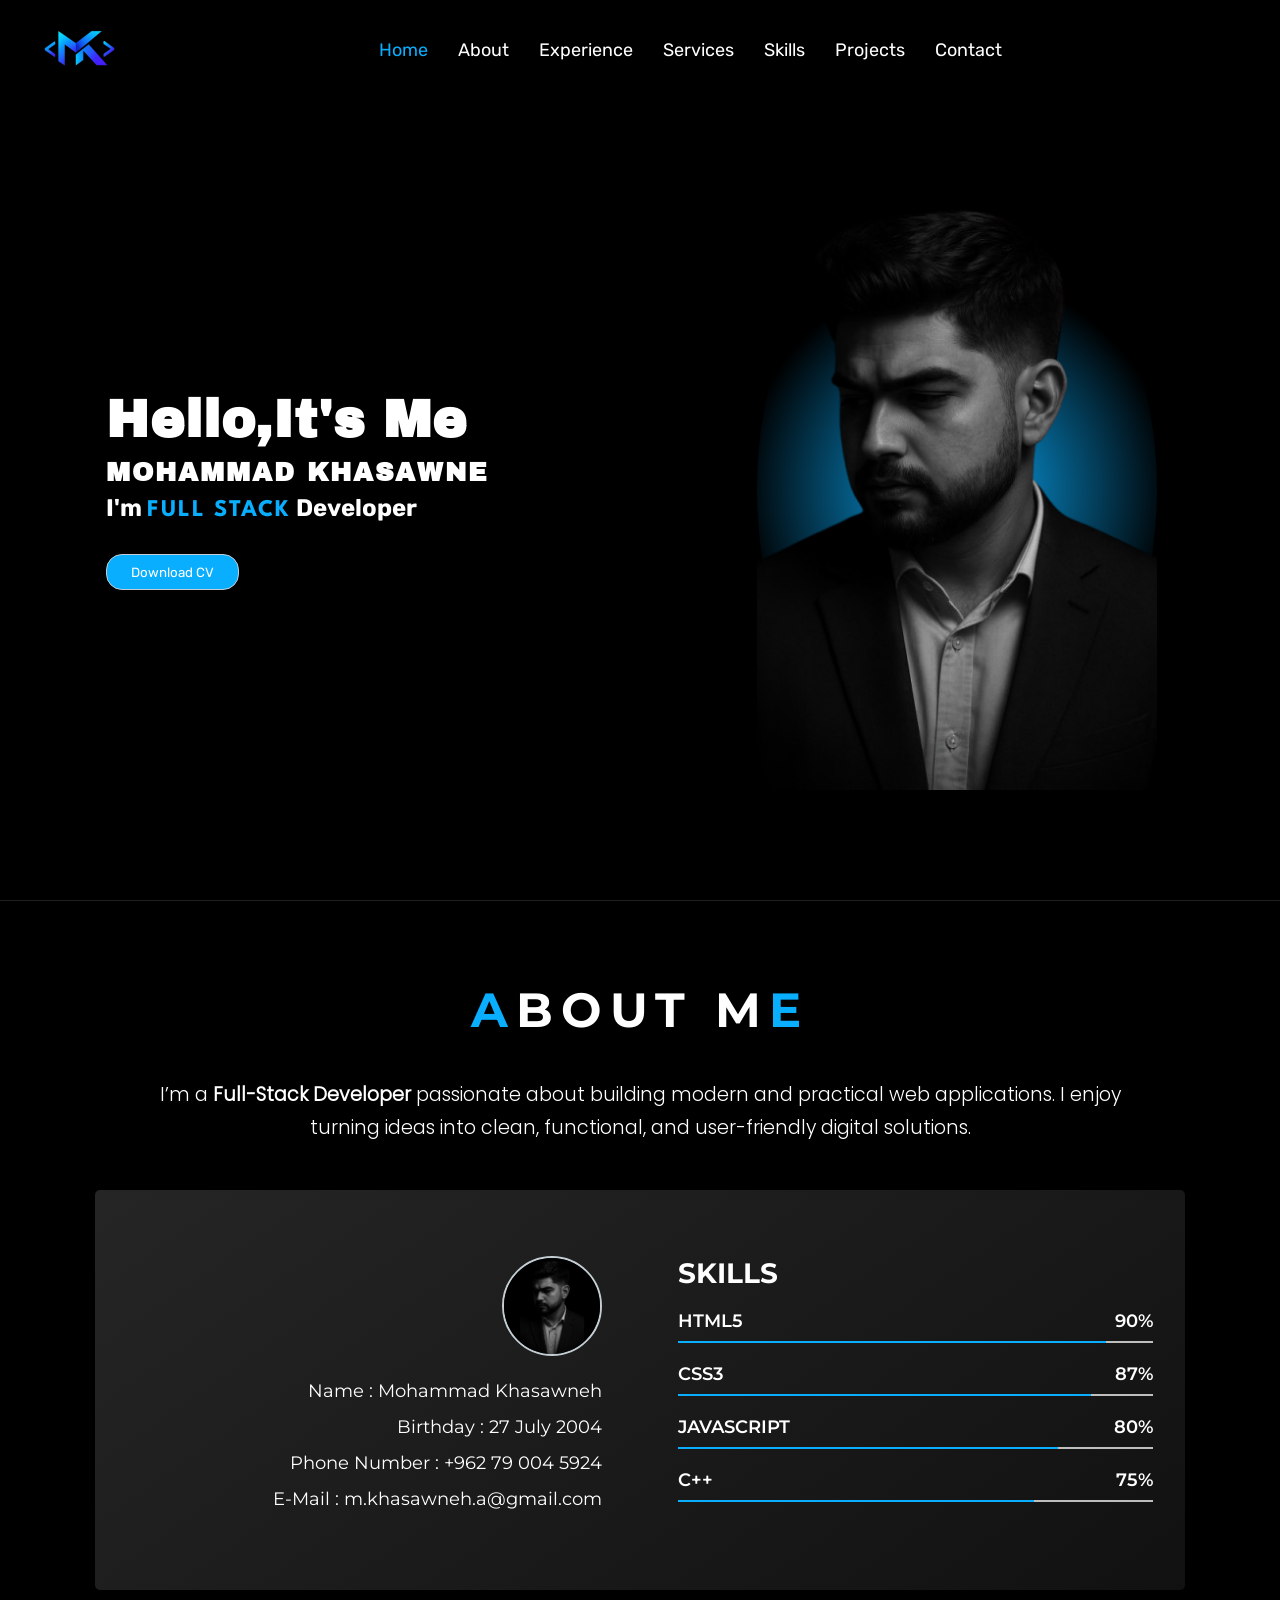
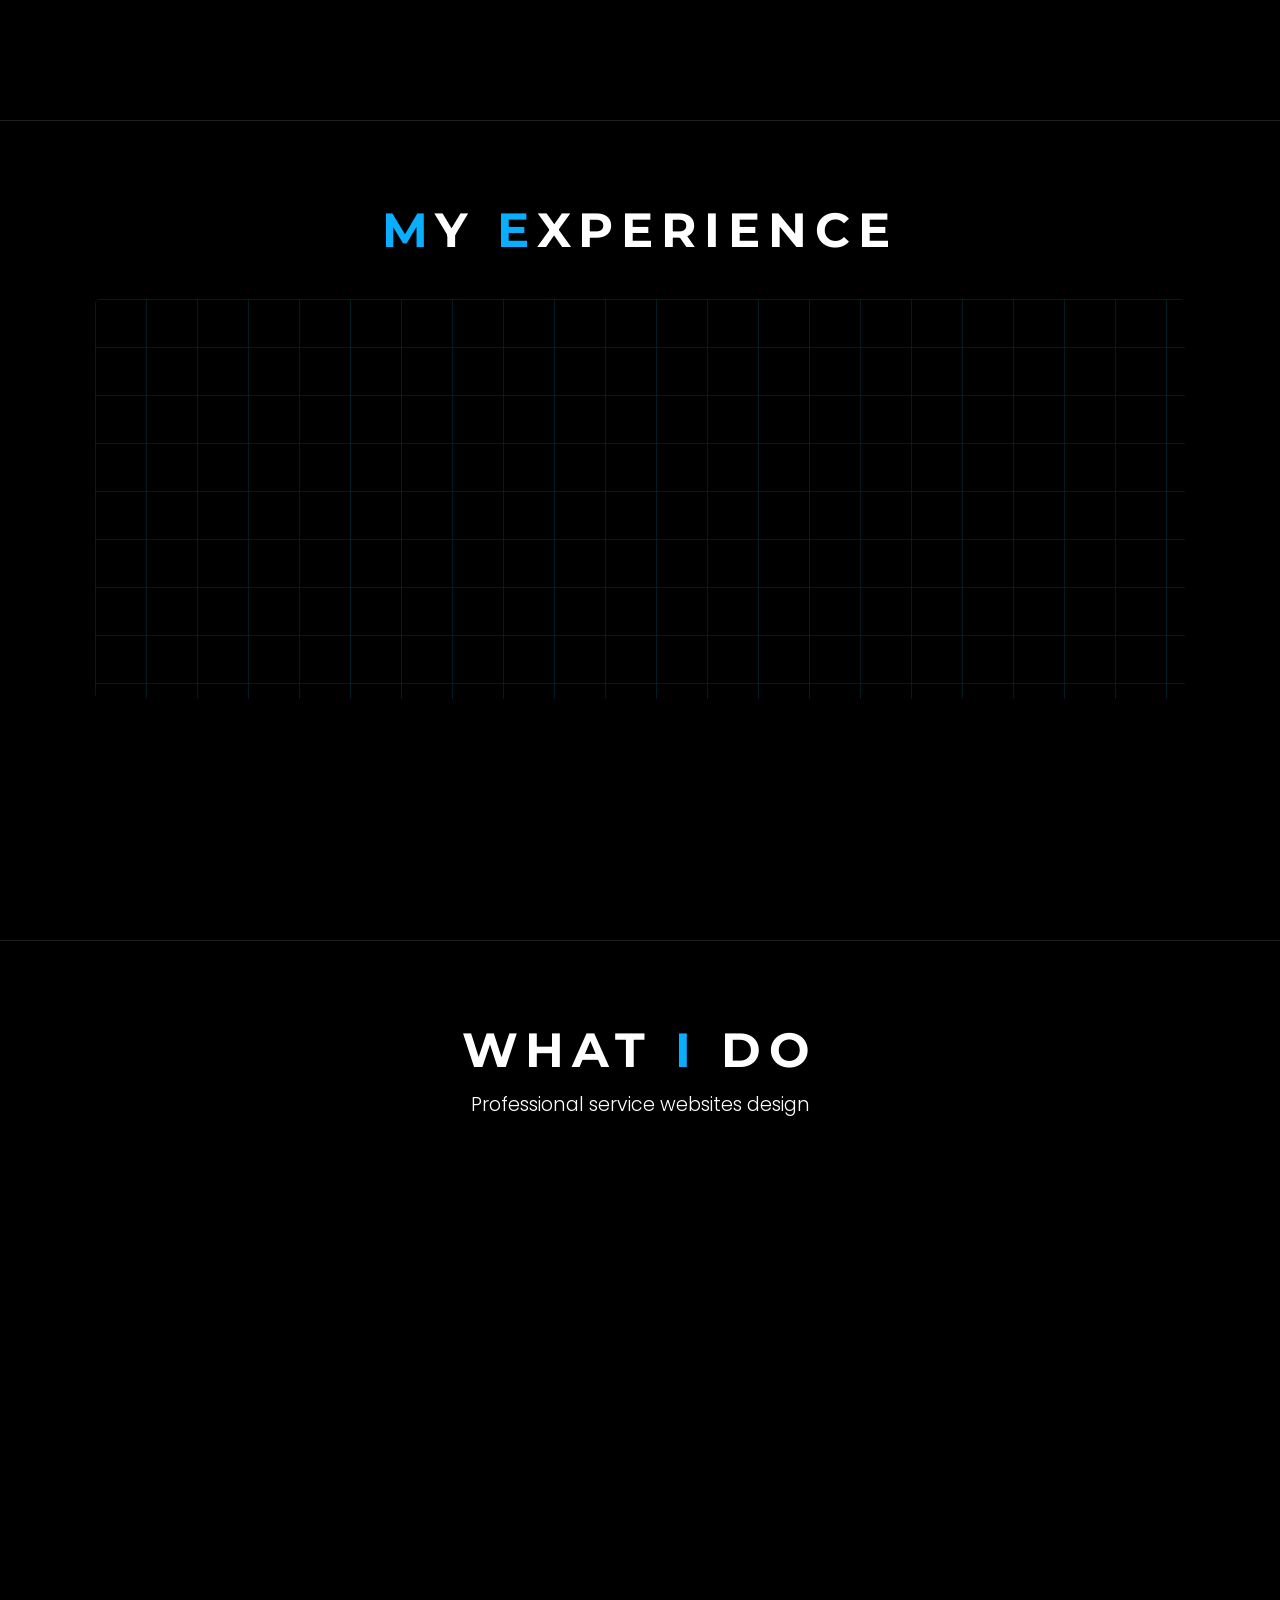
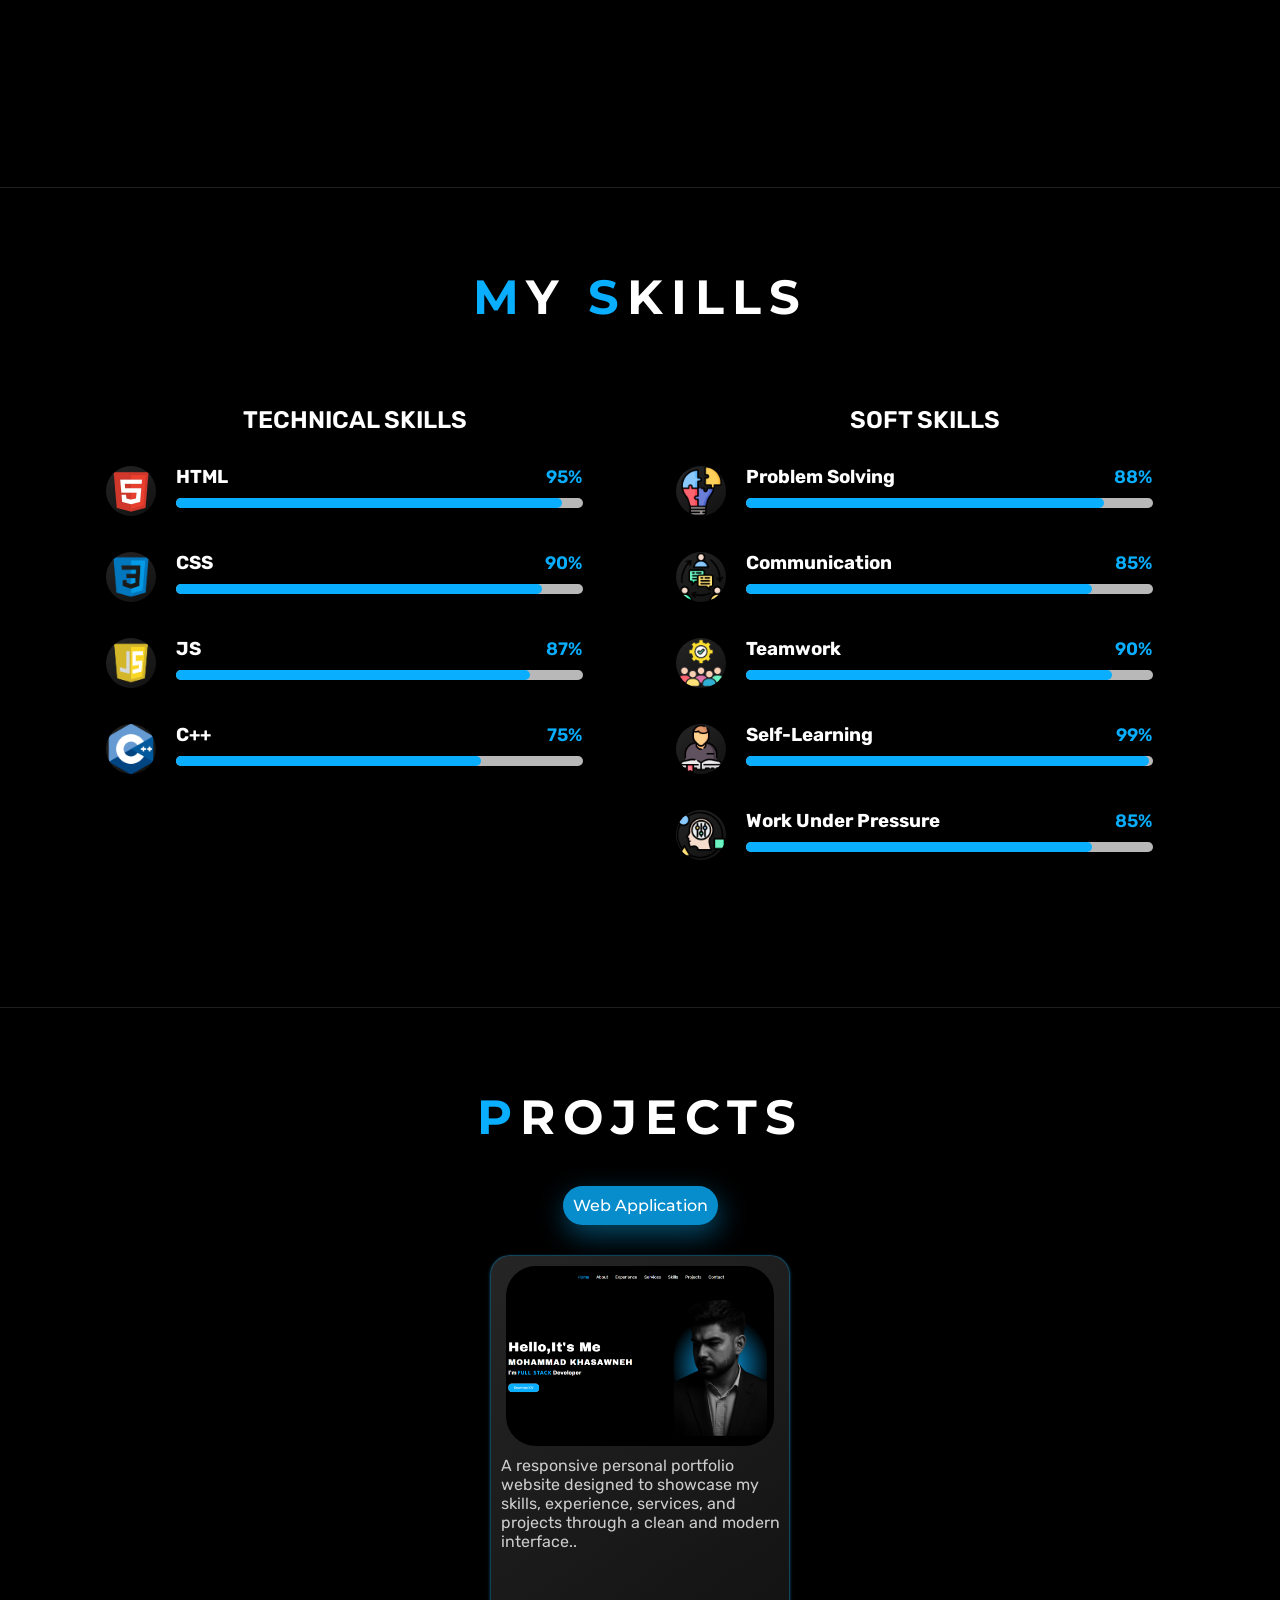
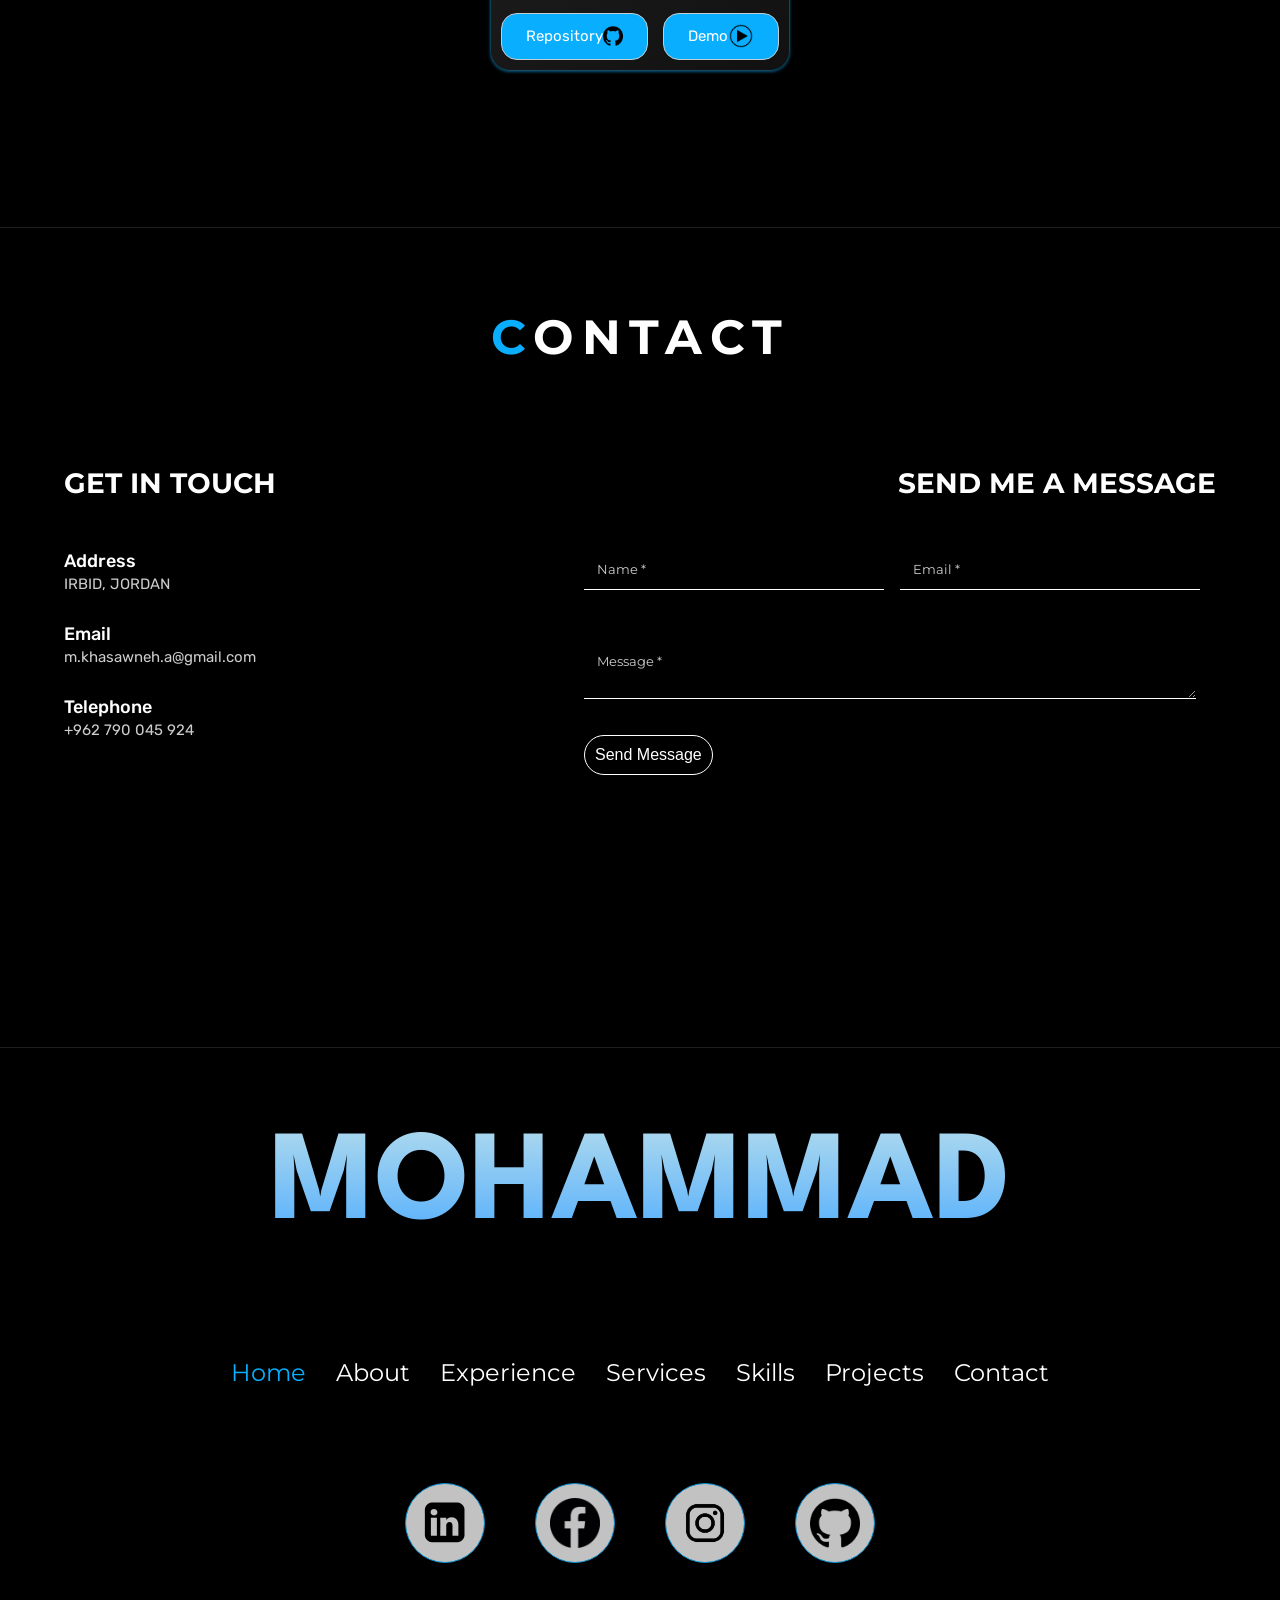
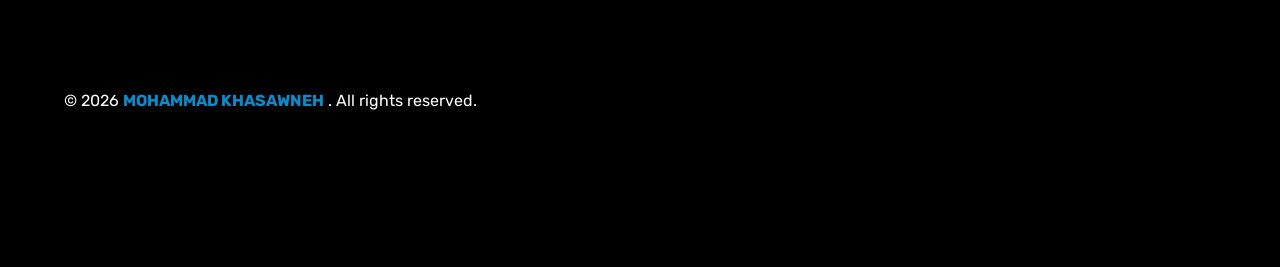
<file: index.html>
<!doctype html>

<html lang="en">
  <head>
    <meta charset="UTF-8" />
    <meta name="viewport" content="width=device-width, initial-scale=1.0" />
    <link rel="stylesheet" href="Style.css" />
    <link rel="shortcut icon" href="images/logo.png" type="image/x-icon" />
    <link
      rel="preload"
      href="images/IMG_2508-removebg-preview.png"
      as="image"
    />
    <!-- Bootstrap CSS -->
    <!--
  <link
    href="https://cdn.jsdelivr.net/npm/bootstrap@5.0.2/dist/css/bootstrap.min.css"
    rel="stylesheet"
    integrity="sha384-EVSTQN3/azprG1Anm3QDgpJLIm9Nao0Yz1ztcQTwFspd3yD65VohhpuuCOmLASjC"
    crossorigin="anonymous"
  />
  -->

    <!-- Bootstrap JavaScript -->
    <!--
  <script
    src="https://cdn.jsdelivr.net/npm/bootstrap@5.0.2/dist/js/bootstrap.bundle.min.js"
    integrity="sha384-MrcW6ZMFYlzcLA8Nl+NtUVF0sA7MsXsP1UyJoMp4YLEuNSfAP+JcXn/tWtIaxVXM"
    crossorigin="anonymous"
  ></script>
  -->

    <title>Protfolio</title>
  </head>

  <body>
    <!-- ==================== HOME SECTION ==================== -->
    <div id="home" class="home activ">
      <!-- ==================== NAVBAR ==================== -->
      <header>
        <a href="#home">
          <img src="images/logo.png" alt="Logo" />
        </a>

        <nav class="hlink">
          <ul>
            <li><a href="#home">Home</a></li>
            <li><a href="#about">About</a></li>
            <li><a href="#experience">Experience</a></li>
            <li><a href="#services">Services</a></li>
            <li><a href="#skills">Skills</a></li>
            <li><a href="#projects">Projects</a></li>
            <li><a href="#contact">Contact</a></li>
          </ul>
        </nav>
      </header>

      <!-- ==================== HERO SECTION ==================== -->
      <div class="hero">
        <div class="hero-header">
          <div class="hero-heading-left">
            <h1>Hello,It's Me</h1>
            <h2 id="typing"></h2>
            <p>I'm <span>Full Stack</span> Developer</p>

            <a href="CV/CV.pdf" download="Resume.pdf">
              <button id="CV">Download CV</button>
            </a>
          </div>
        </div>

        <!-- ==================== HERO IMAGE ==================== -->
        <div class="hero-img">
          <div class="bg">
            <img src="images/IMG_2508-removebg-preview.png" alt="" />
          </div>
        </div>
      </div>
    </div>

    <!-- ==================== ABOUT SECTION ==================== -->
    <div id="about" class="about activ">
      <div class="about-header">
        <h1><span>A</span>bout M<span>E</span></h1>

        <p>
          I’m a <b>Full-Stack Developer</b> passionate about building modern and
          practical web applications. I enjoy turning ideas into clean,
          functional, and user-friendly digital solutions.
        </p>
      </div>

      <!-- ==================== PERSONAL INFORMATION ==================== -->
      <div class="skills">
        <div class="skills-grid">
          <div class="info-right">
            <img src="images/IMG_2701.JPEG" alt="" />
            <p><span>Name : Mohammad Khasawneh</span></p>
            <p><span>Birthday : 27 July 2004</span></p>
            <p><span>Phone Number : +962 79 004 5924</span></p>
            <p><span>E-Mail : m.khasawneh.a@gmail.com</span></p>
          </div>

          <!-- ==================== SKILLS SECTION ==================== -->
          <div class="section-skills">
            <div class="barskills">
              <h3>Skills</h3>

              <p>HTML5 <span>90%</span></p>

              <div class="progress-box">
                <div class="progress">
                  <div class="progress-bar b0"></div>
                </div>
              </div>
            </div>

            <div class="barskills">
              <p>CSS3 <span>87%</span></p>

              <div class="progress-box">
                <div class="progress">
                  <div class="progress-bar b1"></div>
                </div>
              </div>
            </div>

            <div class="barskills">
              <p>JAVASCRIPT <span>80%</span></p>

              <div class="progress-box">
                <div class="progress">
                  <div class="progress-bar b2"></div>
                </div>
              </div>
            </div>

            <div class="barskills">
              <p>C++ <span>75%</span></p>

              <div class="progress-box">
                <div class="progress">
                  <div class="progress-bar b3"></div>
                </div>
              </div>
            </div>
          </div>
        </div>
      </div>
    </div>
    <!-- ==================== EXPERIENCE SECTION ==================== -->
    <div id="experience" class="experience activ">
      <h1><span>M</span>y <span>E</span>xperience</h1>
      <div class="experience-grid">
        <div class="innerExperience">
          <div class="nameOfExperience">
            <p>Full-Stack Development Traine</p>
            <p>Coders — 2026 · Present</p>
          </div>
          <div class="experienceDetalis">
            <p>
              Currently enrolled in a Full-Stack Development training program,
              focusing on building web applications and developing practical
              skills across frontend and backend development.
            </p>
          </div>
        </div>
        <div class="innerExperience">
          <div class="nameOfExperience">
            <p>Web Development Self-Learning</p>
            <p>2025 – 2026</p>
          </div>
          <div class="experienceDetalis">
            <p>
              Developed practical knowledge through structured online courses
              and hands-on practice in: HTML5 CSS3 JavaScript Responsive Web
              Design DOM Manipulation Git & GitHub Building interactive web
              projects.
            </p>
          </div>
        </div>
      </div>
    </div>
    <div id="services" class="services activ">
      <h1>What <span>I</span> Do</h1>
      <p>Professional service websites design</p>
      <div class="services-grid">
        <div class="card">
          <i class="services-item">
            <img src="images/code-slash.svg" alt="" />
          </i>
          <h3>Web Design</h3>
          <p>
            Creating clean and user-friendly web interfaces with a focus on
            visual structure and usability.
          </p>
        </div>
        <div class="card">
          <i class="services-item">
            <img src="images/block.svg" alt="" />
          </i>
          <h3>Development</h3>
          <p>
            Building interactive and functional web applications using modern
            web technologies.
          </p>
        </div>
        <div class="card">
          <i class="services-item">
            <img src="images/camera.svg" alt="" />
          </i>
          <h3>UI Development</h3>
          <p>
            Building structured and interactive web interfaces with a focus on
            clean layouts, usability, and a smooth user experience.
          </p>
        </div>
        <div class="card">
          <i class="services-item">
            <img src="images/phone-fill.svg" alt="" />
          </i>
          <h3>Responsive Design</h3>
          <p>
            Designing websites that adapt smoothly to different screen sizes and
            devices.
          </p>
        </div>
        <div class="card">
          <i class="services-item">
            <img src="images/hand-thumbs-up-fill (1).svg" alt="" />
          </i>
          <h3>SEO Friendly</h3>
          <p>
            Building well-structured websites with clean HTML and semantic
            elements to support search engine visibility.
          </p>
        </div>
        <div class="card">
          <i class="services-item">
            <img src="images/support.svg" alt="" />
          </i>
          <h3>Support</h3>
          <p>
            Providing ongoing improvements, updates, and fixes to keep websites
            functional and up to date.
          </p>
        </div>
      </div>
    </div>

    <!-- ==================== SKILLS SECTION ==================== -->

    <div id="skills" class="skill activ">
      <h1><span>M</span>y <span>S</span>kills</h1>
      <div class="skills-grids">
        <!-- technical-skills -->

        <div class="technical-skills cards box">
          <h2 class="section-skills">Technical Skills</h2>
          <div class="box-skills box">
            <div class="logo-skills">
              <img src="images/html.png" alt="" />
            </div>
            <div class="detalis-logo">
              <h3>HTML <span>95%</span></h3>
              <div class="progress-box-card">
                <div class="progress-card">
                  <div class="progress-bar-card c1"></div>
                </div>
              </div>
            </div>
          </div>
          <div class="box-skills box">
            <div class="logo-skills">
              <img src="images/CSS.png" alt="" />
            </div>
            <div class="detalis-logo">
              <h3>CSS <span>90%</span></h3>
              <div class="progress-box-card">
                <div class="progress-card">
                  <div class="progress-bar-card c2"></div>
                </div>
              </div>
            </div>
          </div>
          <div class="box-skills box">
            <div class="logo-skills">
              <img src="images/JS.png" alt="" />
            </div>
            <div class="detalis-logo">
              <h3>JS <span>87%</span></h3>
              <div class="progress-box-card">
                <div class="progress-card">
                  <div class="progress-bar-card c3"></div>
                </div>
              </div>
            </div>
          </div>
          <div class="box-skills box">
            <div class="logo-skills">
              <img src="images/C++.png" alt="" />
            </div>
            <div class="detalis-logo">
              <h3>C++ <span>75%</span></h3>
              <div class="progress-box-card">
                <div class="progress-card">
                  <div class="progress-bar-card c4"></div>
                </div>
              </div>
            </div>
          </div>
        </div>

        <!-- Soft Skills -->

        <div class="soft-skills cards box">
          <h2 class="section-skills">Soft Skills</h2>
          <div class="box-skills box">
            <div class="logo-skills">
              <img src="images/ProblemSolving.png" alt="" />
            </div>
            <div class="detalis-logo">
              <h3>Problem Solving <span>88%</span></h3>
              <div class="progress-box-card">
                <div class="progress-card">
                  <div class="progress-bar-card c5"></div>
                </div>
              </div>
            </div>
          </div>
          <div class="box-skills box">
            <div class="logo-skills">
              <img src="images/Communication.png" alt="" />
            </div>
            <div class="detalis-logo">
              <h3>Communication <span>85%</span></h3>
              <div class="progress-box-card">
                <div class="progress-card">
                  <div class="progress-bar-card c6"></div>
                </div>
              </div>
            </div>
          </div>
          <div class="box-skills box">
            <div class="logo-skills">
              <img src="images/teamwork.png" alt="" />
            </div>
            <div class="detalis-logo">
              <h3>Teamwork <span>90%</span></h3>
              <div class="progress-box-card">
                <div class="progress-card">
                  <div class="progress-bar-card c7"></div>
                </div>
              </div>
            </div>
          </div>
          <div class="box-skills box">
            <div class="logo-skills">
              <img src="images/selflearning.png" alt="" />
            </div>
            <div class="detalis-logo">
              <h3>Self-Learning <span>99%</span></h3>
              <div class="progress-box-card">
                <div class="progress-card">
                  <div class="progress-bar-card c8"></div>
                </div>
              </div>
            </div>
          </div>
          <div class="box-skills box">
            <div class="logo-skills">
              <img src="images/Adaptability.png" alt="" />
            </div>
            <div class="detalis-logo">
              <h3>Work Under Pressure<span>85%</span></h3>
              <div class="progress-box-card">
                <div class="progress-card">
                  <div class="progress-bar-card c9"></div>
                </div>
              </div>
            </div>
          </div>
        </div>
      </div>
    </div>
    <div id="projects" class="projects activ">
      <div class="header-project">
        <h1><span>P</span>rojects</h1>
        <div class="hint">Web Application</div>
      </div>
      <div class="project-grid">
        <div class="project-card">
          <div class="project-imge">
            <img src="images/project-imge.png" alt="" />
          </div>
          <p>
            A responsive personal portfolio website designed to showcase my
            skills, experience, services, and projects through a clean and
            modern interface..
          </p>
          <div class="project-buttons">
            <a
              href="https://github.com/M-Khasawneh/Semple-Portfolio"
              class="btn"
              >Repository</a
            >
            <a
              href="https://m-khasawneh.github.io/Semple-Portfolio/"
              class="btn"
              >Demo</a
            >
          </div>
        </div>
      </div>
    </div>
    <div id="contact" class="contact activ">
      <h1><span>C</span>ontact</h1>
      <div class="contact-grid">
        <div class="contact-information">
          <h2>Get in Touch</h2>
          <div>
            <p>Address</p>
            <span>IRBID, JORDAN </span>
          </div>
          <div>
            <p>Email</p>
            <span> <a href="mailto:">m.khasawneh.a@gmail.com</a></span>
          </div>
          <div>
            <p>Telephone</p>
            <span><a href="tel:">+962 790 045 924 </a></span>
          </div>
        </div>
        <!--================= FORM CONTACT===================== -->
        <div class="form-contact">
          <h2>Send Me A Message</h2>
          <form action="./submitionEmail.html" target="_blank">
            <input required placeholder="Name *" type="text" />
            <input required placeholder="Email *" type="email" />
            <textarea required placeholder="Message *"></textarea>
            <button type="submit">Send Message</button>
          </form>
        </div>
      </div>
    </div>
    <footer>
      <div class="media-grid">
        <div>
          <h1>Mohammad</h1>
        </div>
        <div class="footer-nav">
          <div class="footer-link">
            <nav class="hlink">
              <ul>
                <li><a href="#home">Home</a></li>
                <li><a href="#about">About</a></li>
                <li><a href="#experience">Experience</a></li>
                <li><a href="#services">Services</a></li>
                <li><a href="#skills">Skills</a></li>
                <li><a href="#projects">Projects</a></li>
                <li><a href="#contact">Contact</a></li>
              </ul>
            </nav>
          </div>
          <div class="social-media">
            <div class="icons">
              <a
                href="https://www.linkedin.com/in/mohammad-khasawneh/"
                target="_blank"
              >
                <img src="images/linkedin-icon.png" alt=""
              /></a>
            </div>
            <div class="icons">
              <a href="https://facebook.com/moh16.m " target="_blank">
                <img src="images/facebook-icon-removebg-preview.png" alt=""
              /></a>
            </div>
            <div class="icons">
              <a href="https://www.instagram.com/i_k0h/" target="_blank">
                <img src="images/instagram-icon.png" alt=""
              /></a>
            </div>
            <div class="icons">
              <a href="https://github.com/M-Khasawneh" target="_blank">
                <img src="images/github.png" alt=""
              /></a>
            </div>
          </div>
          <div class="copy-right">
            <p>
              <span
                >&copy; 2026 <b>MOHAMMAD KHASAWNEH</b> . All rights
                reserved.</span
              >
            </p>
          </div>
        </div>
      </div>
    </footer>
    <script src="script.js"></script>
  </body>
</html>
</file>
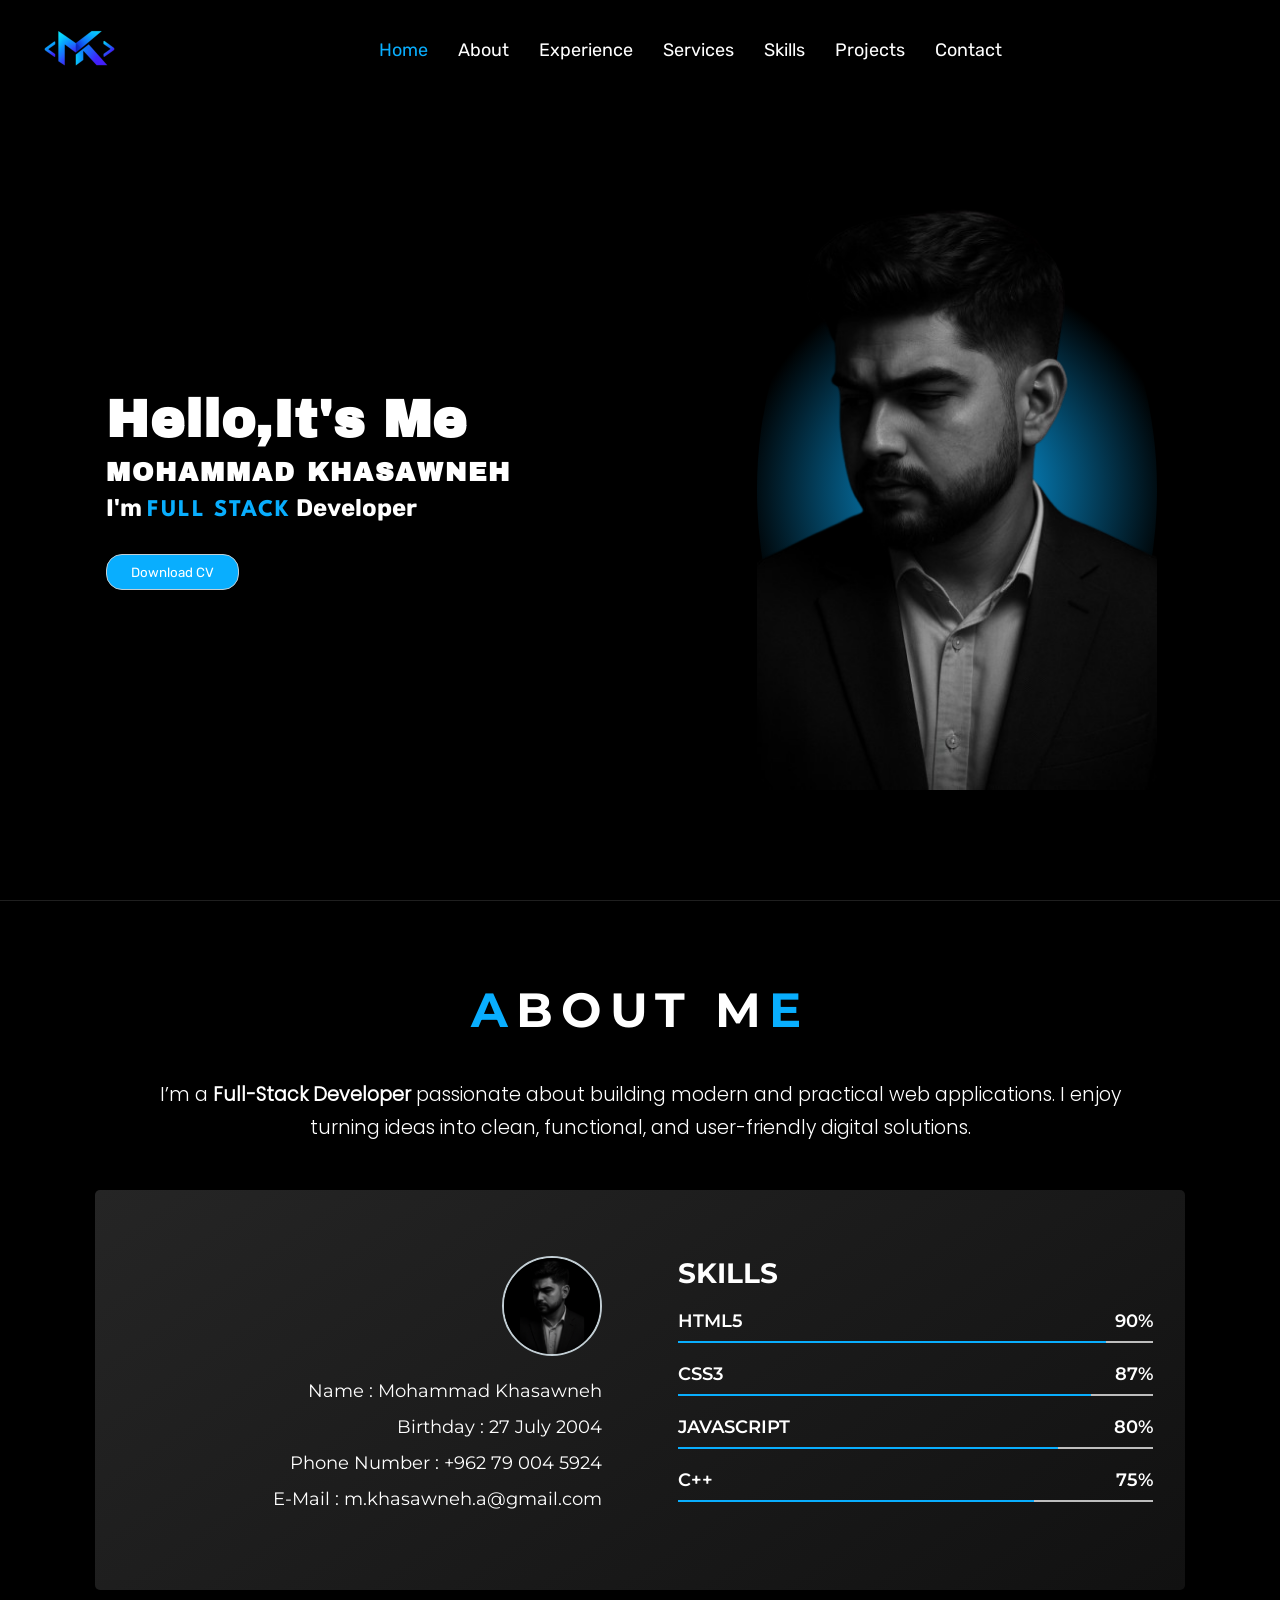
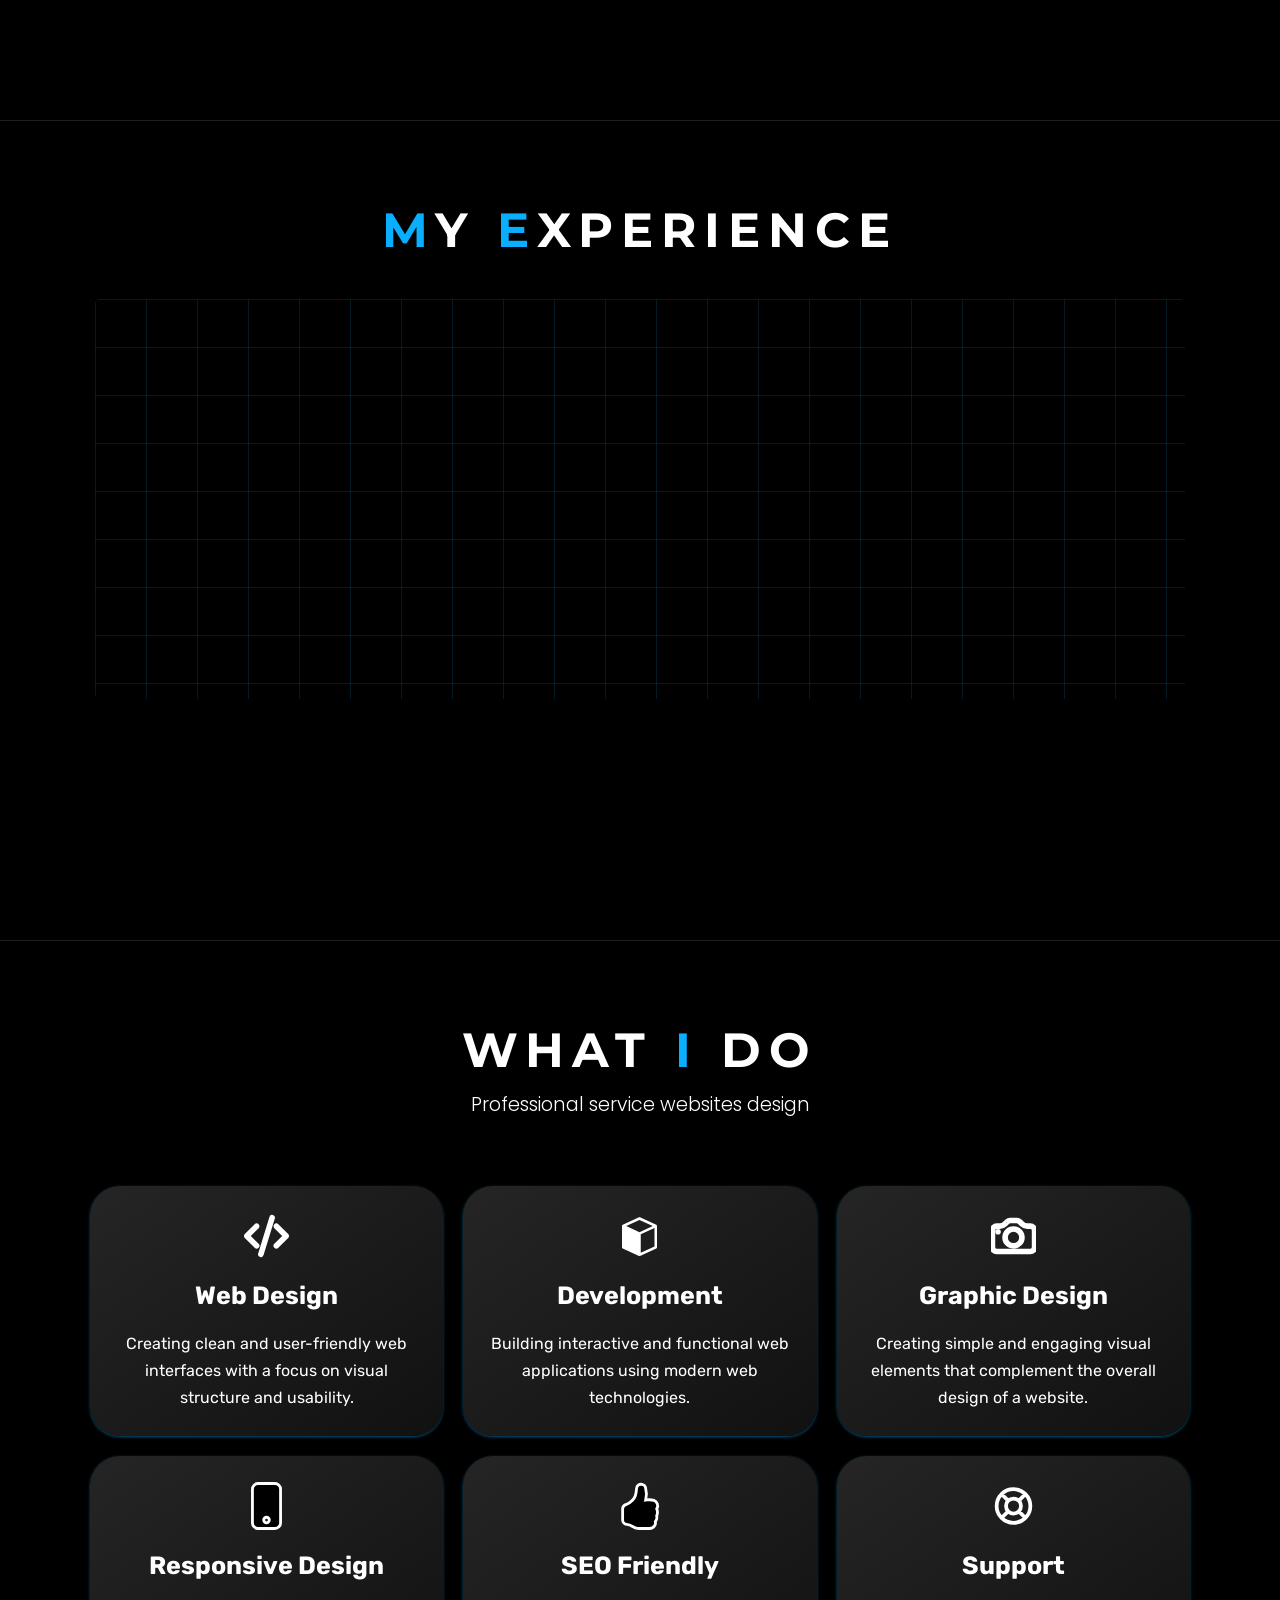
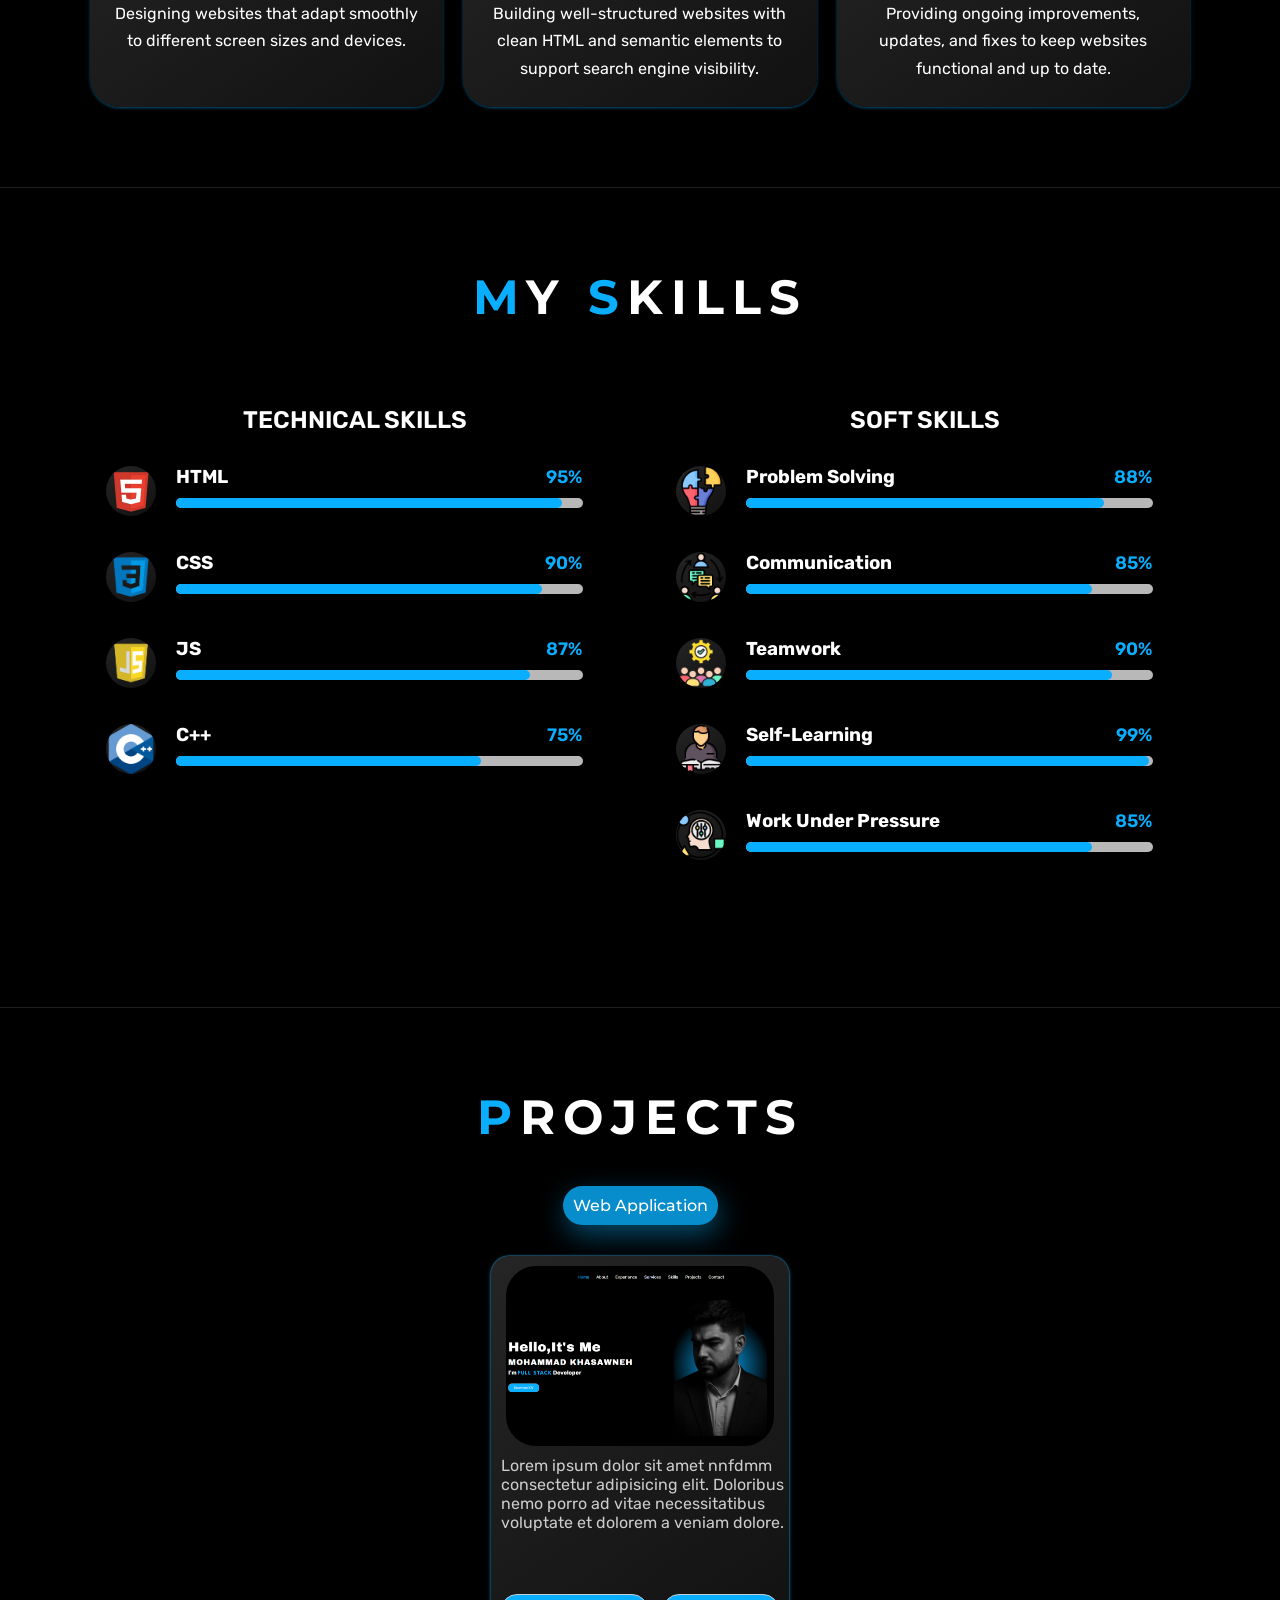
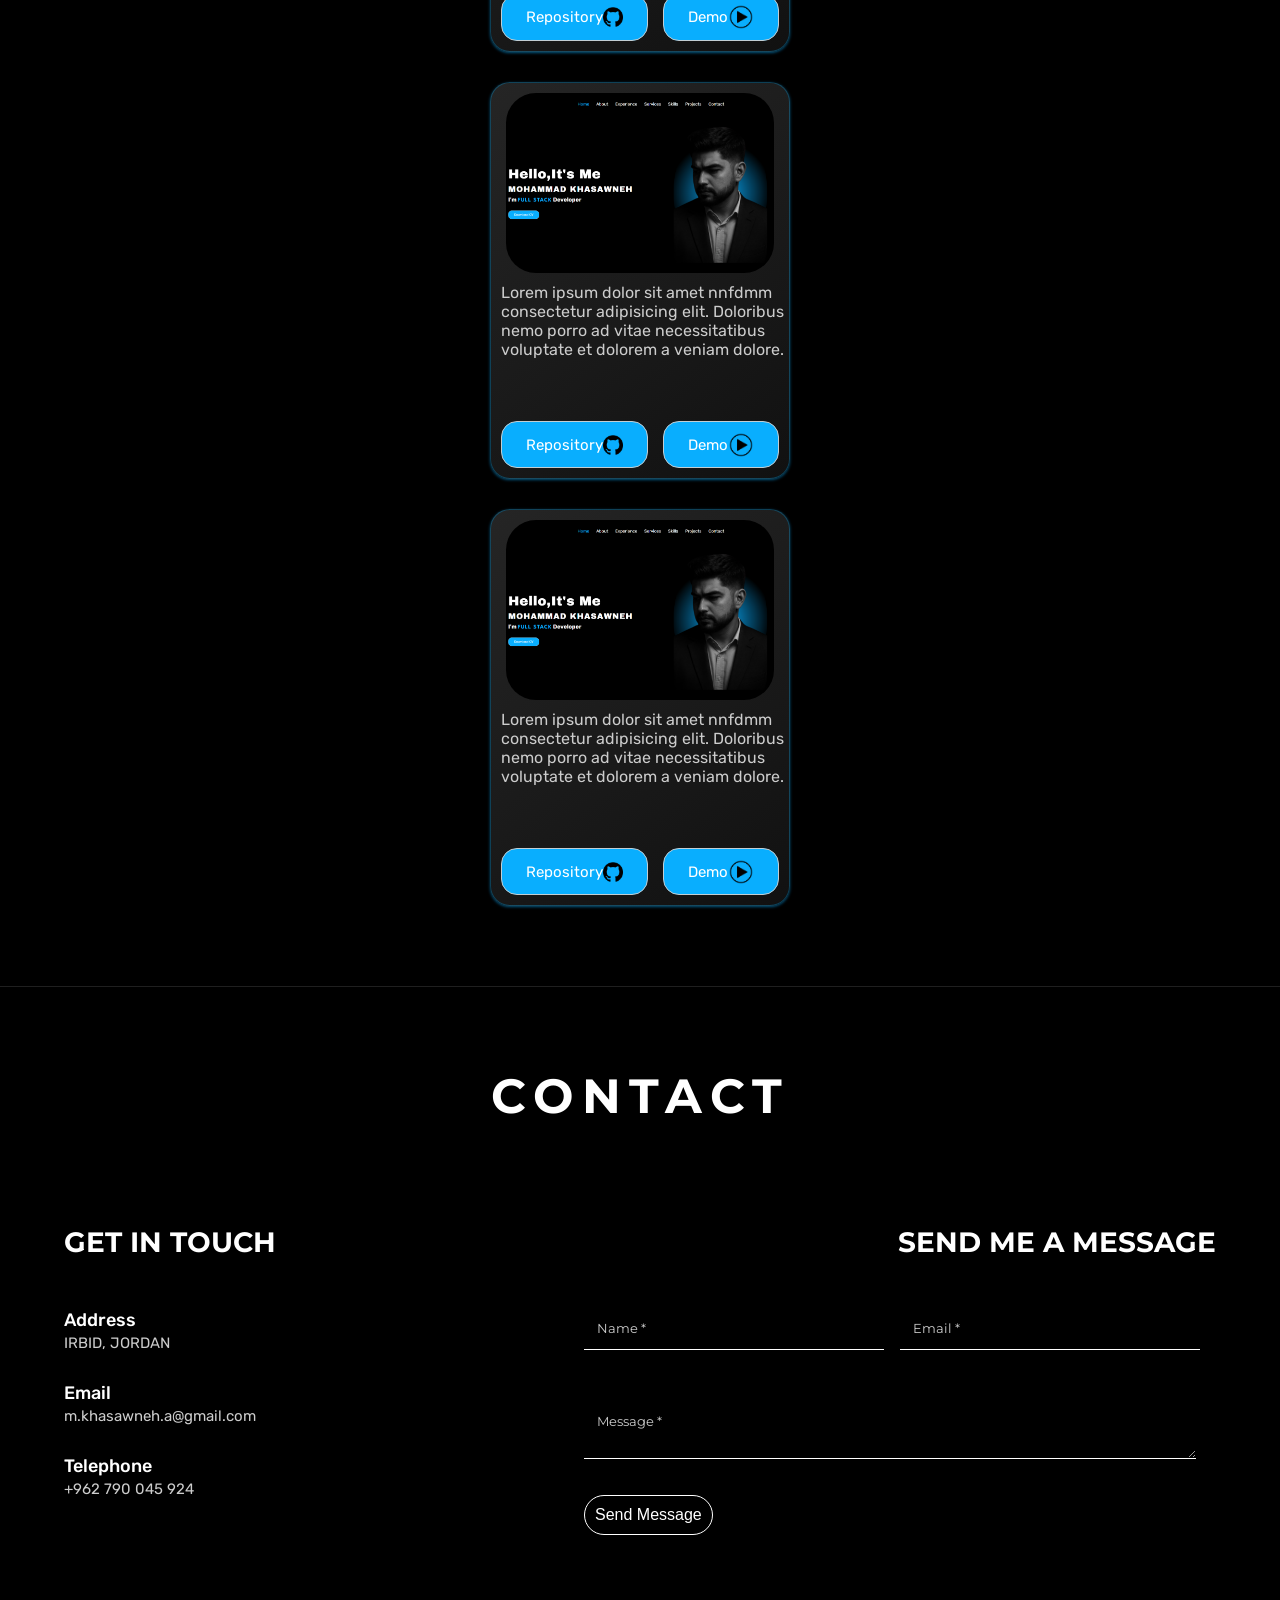
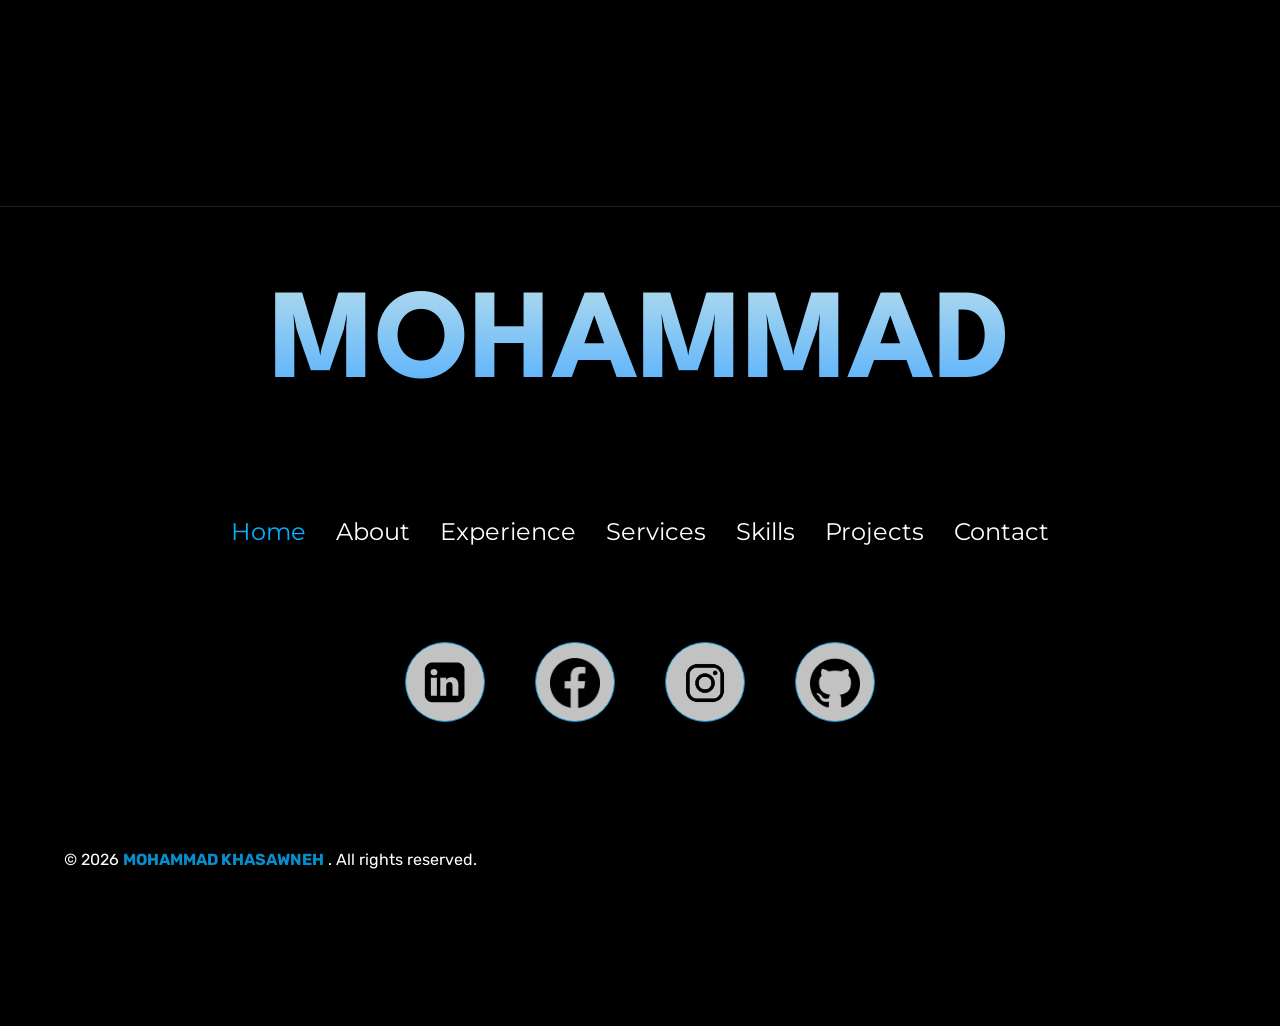
<file: Home.html>
<!doctype html>

<html lang="en">
  <head>
    <meta charset="UTF-8" />
    <meta name="viewport" content="width=device-width, initial-scale=1.0" />
    <link rel="stylesheet" href="/Style.css" />
    <link rel="shortcut icon" href="/imges/logo.png" type="image/x-icon" />
    <link
      rel="preload"
      href="/imges/IMG_2508-removebg-preview.png"
      as="image"
    />
    <!-- Bootstrap CSS -->
    <!--
  <link
    href="https://cdn.jsdelivr.net/npm/bootstrap@5.0.2/dist/css/bootstrap.min.css"
    rel="stylesheet"
    integrity="sha384-EVSTQN3/azprG1Anm3QDgpJLIm9Nao0Yz1ztcQTwFspd3yD65VohhpuuCOmLASjC"
    crossorigin="anonymous"
  />
  -->

    <!-- Bootstrap JavaScript -->
    <!--
  <script
    src="https://cdn.jsdelivr.net/npm/bootstrap@5.0.2/dist/js/bootstrap.bundle.min.js"
    integrity="sha384-MrcW6ZMFYlzcLA8Nl+NtUVF0sA7MsXsP1UyJoMp4YLEuNSfAP+JcXn/tWtIaxVXM"
    crossorigin="anonymous"
  ></script>
  -->

    <title>Protfolio</title>
  </head>

  <body>
    <!-- ==================== HOME SECTION ==================== -->
    <div id="home" class="home activ">
      <!-- ==================== NAVBAR ==================== -->
      <header>
        <a href="#home">
          <img src="/imges/logo.png" alt="Logo" />
        </a>

        <nav class="hlink">
          <ul>
            <li><a href="#home">Home</a></li>
            <li><a href="#about">About</a></li>
            <li><a href="#experience">Experience</a></li>
            <li><a href="#services">Services</a></li>
            <li><a href="#skills">Skills</a></li>
            <li><a href="#projects">Projects</a></li>
            <li><a href="#contact">Contact</a></li>
          </ul>
        </nav>
      </header>

      <!-- ==================== HERO SECTION ==================== -->
      <div class="hero">
        <div class="hero-header">
          <div class="hero-heading-left">
            <h1>Hello,It's Me</h1>
            <h2 id="typing"></h2>
            <p>I'm <span>Full Stack</span> Developer</p>

            <a href="/CV/CV.pdf" download="Resume.pdf">
              <button id="CV">Download CV</button>
            </a>
          </div>
        </div>

        <!-- ==================== HERO IMAGE ==================== -->
        <div class="hero-img">
          <div class="bg">
            <img src="/imges/IMG_2508-removebg-preview.png" alt="" />
          </div>
        </div>
      </div>
    </div>

    <!-- ==================== ABOUT SECTION ==================== -->
    <div id="about" class="about activ">
      <div class="about-header">
        <h1><span>A</span>bout M<span>E</span></h1>

        <p>
          I’m a <b>Full-Stack Developer</b> passionate about building modern and
          practical web applications. I enjoy turning ideas into clean,
          functional, and user-friendly digital solutions.
        </p>
      </div>

      <!-- ==================== PERSONAL INFORMATION ==================== -->
      <div class="skills">
        <div class="skills-grid">
          <div class="info-right">
            <img src="/imges/IMG_2701.JPEG" alt="" />
            <p><span>Name : Mohammad Khasawneh</span></p>
            <p><span>Birthday : 27 July 2004</span></p>
            <p><span>Phone Number : +962 79 004 5924</span></p>
            <p><span>E-Mail : m.khasawneh.a@gmail.com</span></p>
          </div>

          <!-- ==================== SKILLS SECTION ==================== -->
          <div class="section-skills">
            <div class="barskills">
              <h3>Skills</h3>

              <p>HTML5 <span>90%</span></p>

              <div class="progress-box">
                <div class="progress">
                  <div class="progress-bar b0"></div>
                </div>
              </div>
            </div>

            <div class="barskills">
              <p>CSS3 <span>87%</span></p>

              <div class="progress-box">
                <div class="progress">
                  <div class="progress-bar b1"></div>
                </div>
              </div>
            </div>

            <div class="barskills">
              <p>JAVASCRIPT <span>80%</span></p>

              <div class="progress-box">
                <div class="progress">
                  <div class="progress-bar b2"></div>
                </div>
              </div>
            </div>

            <div class="barskills">
              <p>C++ <span>75%</span></p>

              <div class="progress-box">
                <div class="progress">
                  <div class="progress-bar b3"></div>
                </div>
              </div>
            </div>
          </div>
        </div>
      </div>
    </div>
    <!-- ==================== EXPERIENCE SECTION ==================== -->
    <div id="experience" class="experience activ">
      <h1><span>M</span>y <span>E</span>xperience</h1>
      <div class="experience-grid">
        <div class="innerExperience">
          <div class="nameOfExperience">
            <p>Full-Stack Development Traine</p>
            <p>Coders — 2026 · Present</p>
          </div>
          <div class="experienceDetalis">
            <p>
              Currently enrolled in a Full-Stack Development training program,
              focusing on building web applications and developing practical
              skills across frontend and backend development.
            </p>
          </div>
        </div>
        <div class="innerExperience">
          <div class="nameOfExperience">
            <p>Web Development Self-Learning</p>
            <p>2025 – 2026</p>
          </div>
          <div class="experienceDetalis">
            <p>
              Developed practical knowledge through structured online courses
              and hands-on practice in: HTML5 CSS3 JavaScript Responsive Web
              Design DOM Manipulation Git & GitHub Building interactive web
              projects.
            </p>
          </div>
        </div>
      </div>
    </div>
    <div id="services" class="services activ">
      <h1>What <span>I</span> Do</h1>
      <p>Professional service websites design</p>
      <div class="services-grid">
        <div class="card">
          <i class="services-item">
            <img src="/imges/code-slash.svg" alt="" />
          </i>
          <h3>Web Design</h3>
          <p>
            Creating clean and user-friendly web interfaces with a focus on
            visual structure and usability.
          </p>
        </div>
        <div class="card">
          <i class="services-item">
            <img src="/imges/block.svg" alt="" />
          </i>
          <h3>Development</h3>
          <p>
            Building interactive and functional web applications using modern
            web technologies.
          </p>
        </div>
        <div class="card">
          <i class="services-item">
            <img src="/imges/camera.svg" alt="" />
          </i>
          <h3>Graphic Design</h3>
          <p>
            Creating simple and engaging visual elements that complement the
            overall design of a website.
          </p>
        </div>
        <div class="card">
          <i class="services-item">
            <img src="/imges/phone-fill.svg" alt="" />
          </i>
          <h3>Responsive Design</h3>
          <p>
            Designing websites that adapt smoothly to different screen sizes and
            devices.
          </p>
        </div>
        <div class="card">
          <i class="services-item">
            <img src="/imges/hand-thumbs-up-fill (1).svg" alt="" />
          </i>
          <h3>SEO Friendly</h3>
          <p>
            Building well-structured websites with clean HTML and semantic
            elements to support search engine visibility.
          </p>
        </div>
        <div class="card">
          <i class="services-item">
            <img src="/imges/support.svg" alt="" />
          </i>
          <h3>Support</h3>
          <p>
            Providing ongoing improvements, updates, and fixes to keep websites
            functional and up to date.
          </p>
        </div>
      </div>
    </div>

    <!-- ==================== SKILLS SECTION ==================== -->

    <div id="skills" class="skill activ">
      <h1><span>M</span>y <span>S</span>kills</h1>
      <div class="skills-grids">
        <!-- technical-skills -->

        <div class="technical-skills cards box">
          <h2 class="section-skills">Technical Skills</h2>
          <div class="box-skills box">
            <div class="logo-skills">
              <img src="/imges/html.png" alt="" />
            </div>
            <div class="detalis-logo">
              <h3>HTML <span>95%</span></h3>
              <div class="progress-box-card">
                <div class="progress-card">
                  <div class="progress-bar-card c1"></div>
                </div>
              </div>
            </div>
          </div>
          <div class="box-skills box">
            <div class="logo-skills">
              <img src="/imges/CSS.png" alt="" />
            </div>
            <div class="detalis-logo">
              <h3>CSS <span>90%</span></h3>
              <div class="progress-box-card">
                <div class="progress-card">
                  <div class="progress-bar-card c2"></div>
                </div>
              </div>
            </div>
          </div>
          <div class="box-skills box">
            <div class="logo-skills">
              <img src="/imges/JS.png" alt="" />
            </div>
            <div class="detalis-logo">
              <h3>JS <span>87%</span></h3>
              <div class="progress-box-card">
                <div class="progress-card">
                  <div class="progress-bar-card c3"></div>
                </div>
              </div>
            </div>
          </div>
          <div class="box-skills box">
            <div class="logo-skills">
              <img src="/imges/C++.png" alt="" />
            </div>
            <div class="detalis-logo">
              <h3>C++ <span>75%</span></h3>
              <div class="progress-box-card">
                <div class="progress-card">
                  <div class="progress-bar-card c4"></div>
                </div>
              </div>
            </div>
          </div>
        </div>

        <!-- Soft Skills -->

        <div class="soft-skills cards box">
          <h2 class="section-skills">Soft Skills</h2>
          <div class="box-skills box">
            <div class="logo-skills">
              <img src="/imges/ProblemSolving.png" alt="" />
            </div>
            <div class="detalis-logo">
              <h3>Problem Solving <span>88%</span></h3>
              <div class="progress-box-card">
                <div class="progress-card">
                  <div class="progress-bar-card c5"></div>
                </div>
              </div>
            </div>
          </div>
          <div class="box-skills box">
            <div class="logo-skills">
              <img src="/imges/Communication.png" alt="" />
            </div>
            <div class="detalis-logo">
              <h3>Communication <span>85%</span></h3>
              <div class="progress-box-card">
                <div class="progress-card">
                  <div class="progress-bar-card c6"></div>
                </div>
              </div>
            </div>
          </div>
          <div class="box-skills box">
            <div class="logo-skills">
              <img src="/imges/teamwork.png" alt="" />
            </div>
            <div class="detalis-logo">
              <h3>Teamwork <span>90%</span></h3>
              <div class="progress-box-card">
                <div class="progress-card">
                  <div class="progress-bar-card c7"></div>
                </div>
              </div>
            </div>
          </div>
          <div class="box-skills box">
            <div class="logo-skills">
              <img src="/imges/selflearning.png" alt="" />
            </div>
            <div class="detalis-logo">
              <h3>Self-Learning <span>99%</span></h3>
              <div class="progress-box-card">
                <div class="progress-card">
                  <div class="progress-bar-card c8"></div>
                </div>
              </div>
            </div>
          </div>
          <div class="box-skills box">
            <div class="logo-skills">
              <img src="/imges/Adaptability.png" alt="" />
            </div>
            <div class="detalis-logo">
              <h3>Work Under Pressure<span>85%</span></h3>
              <div class="progress-box-card">
                <div class="progress-card">
                  <div class="progress-bar-card c9"></div>
                </div>
              </div>
            </div>
          </div>
        </div>
      </div>
    </div>
    <div id="projects" class="projects activ">
      <div class="header-project">
        <h1><span>P</span>rojects</h1>
        <div class="hint">Web Application</div>
      </div>
      <div class="project-grid">
        <div class="project-card">
          <div class="project-imge">
            <img src="/imges/project-imge.png" alt="" />
          </div>
          <p>
            Lorem ipsum dolor sit amet nnfdmm consectetur adipisicing elit.
            Doloribus nemo porro ad vitae necessitatibus voluptate et dolorem a
            veniam dolore.
          </p>
          <div class="project-buttons">
            <a href="https://github.com/M-Khasawneh" target="_blank" class="btn"
              >Repository</a
            >
            <a href="#home" class="btn">Demo</a>
          </div>
        </div>
        <div class="project-card">
          <div class="project-imge">
            <img src="/imges/project-imge.png" alt="" />
          </div>
          <p>
            Lorem ipsum dolor sit amet nnfdmm consectetur adipisicing elit.
            Doloribus nemo porro ad vitae necessitatibus voluptate et dolorem a
            veniam dolore.
          </p>
          <div class="project-buttons">
            <a href="https://github.com/M-Khasawneh" class="btn">Repository</a>
            <a href="#home" class="btn">Demo</a>
          </div>
        </div>
        <div class="project-card">
          <div class="project-imge">
            <img src="/imges/project-imge.png" alt="" />
          </div>
          <p>
            Lorem ipsum dolor sit amet nnfdmm consectetur adipisicing elit.
            Doloribus nemo porro ad vitae necessitatibus voluptate et dolorem a
            veniam dolore.
          </p>
          <div class="project-buttons">
            <a href="https://github.com/M-Khasawneh" class="btn">Repository</a>
            <a href="#home" class="btn">Demo</a>
          </div>
        </div>
      </div>
    </div>
    <div id="contact" class="contact activ">
      <h1>Contact</h1>
      <div class="contact-grid">
        <div class="contact-information">
          <h2>Get in Touch</h2>
          <div>
            <p>Address</p>
            <span>IRBID, JORDAN </span>
          </div>
          <div>
            <p>Email</p>
            <span> <a href="mailto:">m.khasawneh.a@gmail.com</a></span>
          </div>
          <div>
            <p>Telephone</p>
            <span><a href="tel:">+962 790 045 924 </a></span>
          </div>
        </div>
        <!--================= FORM CONTACT===================== -->
        <div class="form-contact">
          <h2>Send Me A Message</h2>
          <form action="/submitionEmail.html" target="_blank">
            <input required placeholder="Name *" type="text" />
            <input required placeholder="Email *" type="email" />
            <textarea required placeholder="Message *"></textarea>
            <button type="submit">Send Message</button>
          </form>
        </div>
      </div>
    </div>
    <footer>
      <div class="media-grid">
        <div>
          <h1>Mohammad</h1>
        </div>
        <div class="footer-nav">
          <div class="footer-link">
            <nav class="hlink">
              <ul>
                <li><a href="#home">Home</a></li>
                <li><a href="#about">About</a></li>
                <li><a href="#experience">Experience</a></li>
                <li><a href="#services">Services</a></li>
                <li><a href="#skills">Skills</a></li>
                <li><a href="#projects">Projects</a></li>
                <li><a href="#contact">Contact</a></li>
              </ul>
            </nav>
          </div>
          <div class="social-media">
            <div class="icons">
              <a
                href="https://www.linkedin.com/in/mohammad-khasawneh/"
                target="_blank"
              >
                <img src="/imges/linkedin-icon.png" alt=""
              /></a>
            </div>
            <div class="icons">
              <a href="https://facebook.com/moh16.m " target="_blank">
                <img src="/imges/facebook-icon-removebg-preview.png" alt=""
              /></a>
            </div>
            <div class="icons">
              <a href="https://www.instagram.com/i_k0h/" target="_blank">
                <img src="/imges/instagram-icon.png" alt=""
              /></a>
            </div>
            <div class="icons">
              <a href="https://github.com/M-Khasawneh" target="_blank">
                <img src="/imges/github.png" alt=""
              /></a>
            </div>
          </div>
          <div class="copy-right">
            <p>
              <span
                >&copy; 2026 <b>MOHAMMAD KHASAWNEH</b> . All rights
                reserved.</span
              >
            </p>

            <div class="bg bgg"></div>
          </div>
        </div>
      </div>
    </footer>
    <script src="/JS.js"></script>
  </body>
</html>
</file>
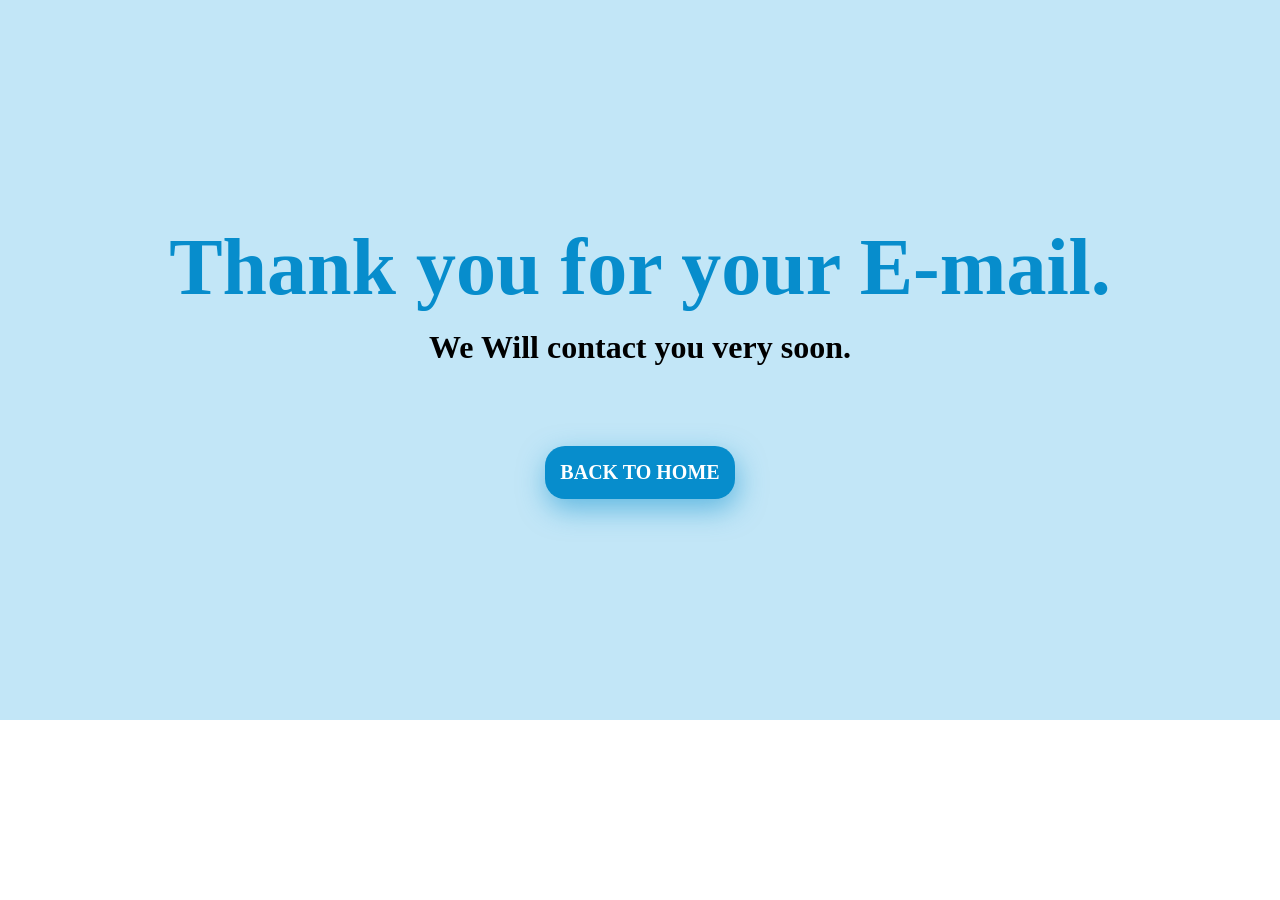
<file: submitionEmail.html>
<!doctype html>
<html lang="en">
  <head>
    <meta charset="UTF-8" />
    <meta name="viewport" content="width=device-width, initial-scale=1.0" />
    <title>Your Mail Has Been Send Successfully</title>
    <style>
      * {
        margin: 0;
        padding: 0;
        box-sizing: border-box;
      }
      div {
        display: flex;
        flex-direction: column;
        height: 80vh;
        justify-content: center;
        align-items: center;
        background-color: #9dd7f29f;
      }
      h1 {
        color: #078dcc;
        font-size: 5rem;
      }
      p {
        font-weight: 600;
        font-size: 2rem;
        margin: 1rem 0 5rem 0;
      }
      a {
        text-decoration: none;
        text-transform: uppercase;
        font-weight: 700;
        font-family: "Montserrat";
        font-size: 20px;
        text-align: center;
        background-color: #078dcc;
        width: fit-content;
        padding: 15px;
        border-radius: 20px;
        box-shadow: 2px 10px 28px #078ecc84;
        color: white;
        transition:
          color 0.4s ease,
          background-color 0.4s ease;
      }
      a:hover {
        background-color: white;
        color: #078dcc;
      }
    </style>
  </head>
  <body>
    <div>
      <h1>Thank you for your E-mail.</h1>
      <p>We Will contact you very soon.</p>
      <a href="index.html" target="_blank">Back To Home</a>
    </div>
  </body>
</html>
</file>
<file: Style.css>
* {
  margin: 0;
  padding: 0;
  box-sizing: border-box;
}

html {
  scroll-behavior: smooth;
}

body {
  font-family: "Rubik", sans-serif;
  color: white;
  background-color: black;
  overflow-x: hidden;
}

/* =========================
   SCROLLBAR
========================= */

::-webkit-scrollbar {
  width: 8px;
}

::-webkit-scrollbar-track {
  background: #000;
}

::-webkit-scrollbar-thumb {
  background: #09aefe;
  border-radius: 10px;
}

::-webkit-scrollbar-thumb:hover {
  background: #078dcc;
}

/* =========================
   FONTS
========================= */

@font-face {
  font-family: "Archivo_Black";
  src: url("fonts/Archivo_Black/ArchivoBlack-Regular.ttf");
}

@font-face {
  font-family: "Rubik";
  src: url("fonts/Rubik/Rubik-VariableFont_wght.ttf");
}

@font-face {
  font-family: "Oswald";
  src: url("fonts/Oswald/Oswald-VariableFont_wght.ttf");
}

@font-face {
  font-family: "Montserrat";
  src: url("fonts/Montserrat/Montserrat-VariableFont_wght.ttf");
}

@font-face {
  font-family: "Poppins";
  src: url("fonts/Poppins/Poppins-Light.ttf");
}

@font-face {
  font-family: "League_Spartan";
  src: url("fonts/League_Spartan/LeagueSpartan-VariableFont_wght.ttf");
}

/* =========================
   HOME
========================= */

.home {
  background-color: black;
  min-height: 100vh;
  padding-top: 80px;
}

/* =========================
   HEADER
========================= */

header {
  position: fixed;
  top: 0;
  left: 0;
  width: 100%;
  min-height: 80px;

  display: grid;
  grid-template-columns: 100px 1fr;
  align-items: center;

  padding: 0 30px;

  background-color: black;
  z-index: 1000;
}

/* Logo */

header img {
  width: 100px;
  height: auto;
  display: block;
}

/* Navbar */

.hlink {
  display: flex;
  justify-content: center;
  align-items: center;
}

.hlink ul {
  display: flex;
  align-items: center;
  justify-content: center;
  gap: clamp(15px, 2.5vw, 30px);
  margin: 0;
  padding: 0;
}

.hlink ul li {
  font-size: 18px;
  list-style: none;
  transition: transform 0.3s ease;
}

.hlink li:hover {
  transform: translateY(-5px);
}

.hlink ul li a {
  text-decoration: none;
  color: white;
  white-space: nowrap;
  transition: color 0.3s ease;
}

.hlink a:hover {
  color: #09aefe;
}

.hlink a.active {
  color: #09aefe;
}

/* =========================
   HERO
========================= */

.hero {
  min-height: calc(100vh - 80px);

  display: grid;
  grid-template-columns:
    minmax(0, 1fr)
    minmax(300px, 45%);

  align-items: center;

  width: min(1400px, 100%);
  margin: 0 auto;

  padding: 40px clamp(20px, 5vw, 70px);
}

/* =========================
   HERO TEXT
========================= */

.hero-header {
  display: flex;
  justify-content: center;
  align-items: center;

  padding: 2rem;
}

.hero-heading-left {
  width: 100%;
  max-width: 550px;
  text-align: left;
}

.hero-heading-left h1 {
  font-family: "Archivo_Black";
  letter-spacing: 1px;

  font-size: clamp(2.2rem, 4vw, 3.5rem);
  line-height: 1.2;
}

.hero-heading-left h2 {
  font-family: "Archivo_Black";
  letter-spacing: 2px;

  margin-top: 0.5rem;

  font-size: clamp(1.5rem, 2vw, 2.5rem);
}

.hero-heading-left p {
  font-size: clamp(1.1rem, 2vw, 1.5rem);
  font-weight: 700;

  margin-top: 0.5rem;
}

.hero-heading-left p span {
  text-transform: uppercase;

  font-family: "League_Spartan";
  letter-spacing: 2px;

  color: #09aefe;
}

/* =========================
   BUTTON
========================= */

.hero-heading-left button {
  padding: 0.6rem 1.5rem;

  background-color: #09aefe;

  border: 1px solid #c2ced4;
  border-radius: 1rem;

  margin-top: 2rem;

  cursor: pointer;

  color: white;
  font-family: "Rubik";

  transform: translateY(0);

  transition:
    box-shadow 0.3s ease,
    background-color 0.3s ease,
    transform 0.3s ease;
}

.hero-heading-left button:hover {
  transform: translateY(-5px);

  background-color: #09acfeec;

  box-shadow: 1px 0 4px 0.5px #fff;
}

/* =========================
   HERO IMAGE
========================= */

.hero-img {
  display: flex;
  justify-content: center;
  align-items: center;
}

.bg {
  display: flex;
  justify-content: center;

  width: min(100%, 400px);

  background: radial-gradient(circle at center, #09aefe, transparent 60%);

  border-radius: 50%;
}

.hero-img img {
  width: 100%;
  max-width: 400px;

  height: auto;

  display: block;
}

/* =========================
   ABOUT
========================= */

.about {
  scroll-margin-top: 50px;
  border-top: 0.2px solid #eeeeee21;

  background-color: black;

  min-height: calc(100vh - 80px);
  height: auto;

  padding: 80px clamp(20px, 5vw, 70px);
}

.about-header {
  width: 100%;
  max-width: 1200px;

  margin: 0 auto;

  display: flex;
  flex-direction: column;

  justify-content: center;
  align-items: center;
}

.about-header h1 {
  text-transform: uppercase;

  font-family: "Montserrat";
  letter-spacing: 8px;

  text-align: center;

  margin-bottom: 40px;

  font-size: clamp(2rem, 4vw, 3rem);
}

.about-header h1 span {
  color: #09aefe;
}

.about-header p {
  font-family: "Poppins";

  color: #fff;

  font-size: clamp(1rem, 1.5vw, 1.2rem);

  width: 100%;
  max-width: 1000px;

  margin-bottom: 16px;

  text-align: center;

  line-height: 1.7;
}

/* =========================
   SKILLS CONTAINER
========================= */

.skills {
  background: linear-gradient(145deg, #252525, #111111);

  width: 100%;
  max-width: 1090px;

  margin: 30px auto 0;

  display: flex;
  align-items: center;

  padding: clamp(1rem, 3vw, 2rem);

  min-height: 400px;
  height: auto;

  border-radius: 5px;

  transition: box-shadow 0.4s ease;
}

.skills:hover {
  box-shadow: 0 14px 28px #09acfe3d;
}

/* =========================
   SKILLS GRID
========================= */

.skills-grid {
  width: 100%;

  display: grid;

  grid-template-columns:
    minmax(0, 1fr)
    minmax(0, 1fr);

  gap: clamp(30px, 6vw, 80px);
}

/* =========================
   RIGHT INFO
========================= */

.info-right {
  text-align: right;

  opacity: 0;

  transform: translateX(-20px);

  transition:
    opacity 1.8s ease,
    transform 1.8s ease;
}

.info-right.show {
  opacity: 1;
  transform: translateX(0);
}

.info-right p {
  margin-bottom: 15px;

  font-size: clamp(0.95rem, 1.5vw, 1.1rem);
}

.info-right span {
  font-family: "Montserrat";
  color: white;
}

.info-right img {
  width: 100px;
  max-width: 100%;

  border-radius: 50%;

  border: 2px solid #c2ced4;

  margin-bottom: 20px;
}

/* =========================
   SKILLS SECTION
========================= */

.section-skills h3 {
  text-transform: uppercase;

  font-family: "Montserrat";

  font-size: clamp(1.4rem, 2.5vw, 1.75rem);

  margin-bottom: 20px;
}

.progress-box {
  margin-bottom: 20px;
}

.section-skills p {
  font-family: "Montserrat";

  position: relative;

  font-size: clamp(0.9rem, 1.5vw, 1.1rem);

  text-transform: uppercase;

  margin-bottom: 10px;

  padding-right: 35px;
}

.section-skills p span {
  position: absolute;
  right: 0;
}

.progress {
  width: 100%;

  height: 2px;

  background-color: #ffffffb8;
}

.progress-bar {
  position: relative;

  height: 2px;

  background-color: #09aefe;
}

.barskills {
  opacity: 0;

  transform: translateX(-20px);

  transition:
    opacity 1.8s ease,
    transform 1.8s ease;
}

.barskills.show {
  opacity: 1;

  transform: translateX(0);
}

.b0 {
  width: 90%;
}

.b1 {
  width: 87%;
}

.b2 {
  width: 80%;
}

.b3 {
  width: 75%;
}

/* =========================
   EXPERIENCE
========================= */

.experience {
  scroll-margin-top: 50px;
  border-top: 0.2px solid #eeeeee21;

  background-color: black;

  min-height: calc(100vh - 80px);
  height: auto;

  padding: 80px clamp(20px, 5vw, 70px);
}

.experience h1 {
  text-transform: uppercase;

  font-family: "Montserrat";

  letter-spacing: 8px;

  text-align: center;

  margin-bottom: 40px;

  font-size: clamp(2rem, 4vw, 3rem);
}

.experience h1 span {
  color: #09aefe;
}

.innerExperience {
  display: grid;

  grid-template-columns:
    minmax(250px, 450px)
    minmax(0, 1fr);

  gap: 25px;

  margin-bottom: 2rem;

  opacity: 0;

  transform: translateX(-50px);

  transition:
    opacity 1.8s ease,
    transform 1.8s ease;
}

.innerExperience.show {
  opacity: 1;

  transform: translateX(0);
}

.experience-grid {
  position: relative;

  width: 100%;
  max-width: 1090px;

  margin: 30px auto 0;

  padding: clamp(1rem, 3vw, 2rem);

  min-height: 400px;

  height: auto;

  border-radius: 5px;

  transition: box-shadow 0.4s ease;

  overflow: hidden;
}

.experience-grid::before {
  content: "";

  position: absolute;

  z-index: 0;

  top: 0;
  bottom: 0;
  left: 0;
  right: 0;

  background-image:
    linear-gradient(#09aefe, transparent 1px),
    linear-gradient(to right, #09aefe, transparent 1px);

  background-size:
    100% 48px,
    51px 100%;

  opacity: 0.3;

  pointer-events: none;
}

.experience-grid > * {
  position: relative;
  z-index: 1;
}

.nameOfExperience p {
  font-family: "Poppins";

  color: #fff;

  text-align: justify;

  line-height: 1.7;
}

.nameOfExperience p:first-child {
  font-size: 22px;

  font-weight: 700;

  letter-spacing: 1px;
}

.nameOfExperience p:nth-child(2) {
  font-size: 15px;
}

.experienceDetalis p {
  font-size: 18px;

  font-family: "Poppins";
}

/* =========================
   WHAT I DO / SERVICES
========================= */

.services {
  scroll-margin-top: 50px;
  border-top: 0.2px solid #eeeeee21;

  background-color: black;

  min-height: calc(100vh - 80px);
  height: auto;

  padding: 80px clamp(20px, 5vw, 70px);
}

.services h1 {
  text-transform: uppercase;

  font-family: "Montserrat";

  letter-spacing: 8px;

  text-align: center;

  margin-bottom: 10px;

  font-size: clamp(2rem, 4vw, 3rem);
}

.services h1 span {
  color: #09aefe;
}

.services > p {
  text-align: center;

  font-family: "Poppins";

  color: #fff;

  font-size: clamp(1rem, 1.5vw, 1.2rem);

  line-height: 1.7;
}

.services-grid {
  display: grid;

  grid-template-columns: repeat(3, minmax(0, 1fr));

  gap: 20px;

  margin: 4rem auto 0;

  width: 100%;
  max-width: 1100px;
}

.card {
  background: linear-gradient(145deg, #252525, #111111);
  min-height: 250px;
  height: auto;
  border-radius: 30px;
  opacity: 0;
  transform: translateY(40px);
  padding: 25px;
  box-shadow: 0 1px 3px #09acfe7e;

  transition:
    box-shadow 0.3s ease,
    transform 1.8s ease,
    opacity 1.8s ease;
}
.card.show {
  opacity: 1;
  transform: translateY(0);
}

.card h3 {
  font-size: 25px;
  margin-bottom: 20px;
  text-align: center;
}

.card p {
  text-align: center;
  line-height: 1.7;
}

.card:hover {
  transform: translateY(-5px);
  transition: transform 0.3s ease;
  box-shadow: 0 14px 28px #09acfe3d;
}
.services-item {
  display: flex;
  justify-content: center;
}
.services-item img {
  width: 45px;
  height: 50px;
  margin-bottom: 20px;
}
.skill {
  scroll-margin-top: 50px;
  border-top: 0.2px solid #eeeeee21;
  background-color: black;
  min-height: calc(100vh - 80px);
  height: auto;
  padding: 80px clamp(20px, 5vw, 70px);
}

.skill h1 {
  text-transform: uppercase;
  font-family: "Montserrat";
  letter-spacing: 8px;
  text-align: center;
  margin-bottom: 10px;
  font-size: clamp(2rem, 4vw, 3rem);
  span {
    color: #09aefe;
  }
}
.skills-grids {
  position: relative;
  display: grid;
  grid-template-columns: repeat(2, minmax(0, 1fr));
  gap: 40px;
  margin: 4rem auto 0;
  width: 100%;
  max-width: 1100px;
}
.cards {
  height: auto;
  padding: 1rem;
  display: flex;
  flex-direction: column;
  opacity: 0;

  transform: translateX(20px);

  transition:
    opacity 1.8s ease,
    transform 1.8s ease;
  h2 {
    text-align: center;
  }
}
.cards.show {
  opacity: 1;
  transform: translateX(0);
}
.box-skills {
  display: grid;
  grid-template-columns: 70px 1fr;
  margin-top: 2rem;
  opacity: 0;

  transform: translateX(20px);

  transition:
    opacity 1.8s ease,
    transform 1.8s ease;
}
.box-skills.show {
  opacity: 1;
  transform: translateX(0);
}

.logo-skills img {
  background: linear-gradient(145deg, #252525, #111111);
  border-radius: 50%;
  width: 50px;
  z-index: 5;
}
.detalis-logo {
  position: relative;
}
.detalis-logo h3 {
  margin-left: 0px;
}
.detalis-logo h3 span {
  color: #09aefe;
  position: absolute;
  right: 22px;
  font-size: 18px;
  font-weight: 600;
}

.progress-card {
  width: 95%;
  height: 10px;
  background-color: #ffffffb8;
  border-radius: 18px;
}

.progress-bar-card {
  position: relative;
  height: 10px;
  background-color: #09aefe;
  border-radius: 18px;
}
.progress-box-card {
  margin-top: 10px;
}
.c1 {
  width: 95%;
}
.c2 {
  width: 90%;
}
.c3 {
  width: 87%;
}
.c4 {
  width: 75%;
}
.c5 {
  width: 88%;
}
.c6 {
  width: 85%;
}
.c7 {
  width: 90%;
}
.c8 {
  width: 99%;
}
.c9 {
  width: 85%;
}

.section-skills {
  text-transform: uppercase;
  font-weight: 600;
}

.projects {
  scroll-margin-top: 50px;
  border-top: 0.2px solid #eeeeee21;
  background-color: black;
  min-height: calc(100vh - 80px);
  height: auto;
  padding: 80px clamp(20px, 5vw, 70px);
}
.header-project {
  display: flex;
  flex-direction: column;
  align-items: center;
}
.projects h1 {
  text-transform: uppercase;
  font-family: "Montserrat";
  letter-spacing: 8px;
  text-align: center;
  margin-bottom: 10px;
  font-size: clamp(2rem, 4vw, 3rem);
  span {
    color: #09aefe;
  }
}
.hint {
  font-weight: 500;
  font-family: "Montserrat";
  text-align: center;
  margin: 30px 0;
  font-size: clamp(0.5rem, 2vw, 1rem);
  background-color: #078dcc;
  width: fit-content;
  padding: 10px;
  border-radius: 20px;
  box-shadow: 2px 10px 28px #078ecc84;
  color: white;
  transition:
    color 0.4s ease,
    background-color 0.4s ease;
}
.hint:hover {
  background-color: white;
  color: #078dcc;
}
.project-grid {
  width: 100%;
  display: grid;
  grid-template-columns: 300px;
  justify-content: center;
  gap: 30px;
}

.project-card {
  width: 300px;
  height: auto;
  background: linear-gradient(145deg, #252525, #111111);
  border: 1px solid #078ecc5d;
  border-radius: 20px;
  transform: scale(1);
  box-shadow: 0 1px 3px #09acfe7e;

  transition:
    box-shadow 0.3s ease,
    background-color 0.3s ease,
    transform 0.3s ease;
}
.project-card:hover {
  z-index: 5;
  transform: scale(1.02);
  box-shadow: 0 14px 28px #09acfe3d;
}
.project-card p {
  margin-top: 10px;
  margin-left: 10px;
  text-align: left;
  color: #ccc;
}
.project-imge {
  display: flex;
  justify-content: center;
  margin-top: 10px;
  width: fit-content;
}
.project-imge img {
  width: 90%;
  height: 180px;
  object-fit: cover;
  border-radius: 30px;
}
.project-buttons {
  display: flex;
  flex-direction: row;
  justify-content: space-between;
  margin: 32px 10px 10px;
  padding-top: 30px;

  .btn {
    display: flex;
    align-items: center;
    justify-content: center;
    padding: 0.6rem 1.5rem;
    background-color: #09aefe;
    border: 1px solid #c2ced4;
    border-radius: 1rem;
    cursor: pointer;
    color: white;
    font-family: "Rubik";
    text-decoration: none;
    transition:
      color 0.4s ease,
      background-color 0.4s ease;
    font-size: 15px;
  }

  .btn:hover {
    background-color: white;
    color: #078dcc;
  }
}

.btn:nth-child(1)::after {
  content: "";
  width: 20px;
  height: 20px;
  background-image: url("images/github.png");
  background-size: contain;
  background-repeat: no-repeat;
  background-position: center;
}

.btn:nth-child(2)::after {
  content: "";
  width: 26px;
  height: 26px;

  background-image: url("images/video-icon.png");
  background-size: contain;
  background-repeat: no-repeat;
  background-position: center;
}
.contact {
  scroll-margin-top: 50px;
  border-top: 0.2px solid #eeeeee21;
  background-color: black;
  min-height: calc(100vh - 80px);
  height: auto;
  padding: 80px clamp(20px, 5vw, 70px);
  h1 {
    text-transform: uppercase;
    font-family: "Montserrat";
    letter-spacing: 8px;
    text-align: center;
    margin-bottom: 10px;
    font-size: clamp(2rem, 4vw, 3rem);
    span {
      color: #09aefe;
    }
  }
}
.contact-grid {
  width: 100%;
  max-width: 1200px;
  margin: 0 auto;
  margin-top: 100px;
  display: grid;
  grid-template-columns: 500px 1fr;
  gap: 20px;
  align-items: start;
}

.contact-information {
  display: flex;
  flex-direction: column;
  gap: 30px;
  h2 {
    text-transform: uppercase;
    font-family: "Montserrat";
    font-size: clamp(1.4rem, 2.5vw, 1.75rem);
    margin-bottom: 20px;
  }
}
.contact-information p {
  font-weight: 500;
  font-size: 18px;
  margin-bottom: 2px;
}
.contact-information span {
  font-size: 15px;
  color: #ccc;
}
.contact-information a {
  text-decoration: none;
  color: #ccc;
}
.form-contact {
  display: flex;
  flex-direction: column;

  h2 {
    text-transform: uppercase;
    font-family: "Montserrat";
    font-size: clamp(1.4rem, 2.5vw, 1.75rem);
    margin-bottom: 20px;
    text-align: right;
    margin-bottom: 3rem;
  }
}
.form-contact input {
  font-family: "Montserrat";
  border: none;
  border-bottom: 1px solid #fff;
  padding: 0.8rem;
  border-radius: 0;
  outline: none;
  background-color: transparent;
  color: white;
}
.form-contact input::placeholder {
  color: #ccc;
}
.form-contact input:nth-child(1) {
  width: 300px;
  margin-right: 12px;
}
.form-contact input:nth-child(2) {
  width: 300px;
}
.form-contact button {
  display: block;
  margin-top: 2rem;
  font-size: clamp(0.5rem, 2vw, 1rem);
  background-color: #000;
  border: 1px solid;
  width: fit-content;
  padding: 10px;
  border-radius: 20px;
  color: white;
  transition:
    color 0.4s ease,
    background-color 0.4s ease;
}
.form-contact button:hover {
  background-color: #fff;
  color: #000;
}
textarea {
  border: none;
  border-bottom: 1px solid #fff;
  padding: 0.8rem;
  border-radius: 0;
  outline: none;
  background-color: transparent;
  color: white;
  width: 612px;
  margin-top: 50px;
  font-family: "Montserrat";
}
textarea::placeholder {
  color: #ccc;
}

footer {
  scroll-margin-top: 50px;
  border-top: 0.2px solid #eeeeee21;
  background-color: black;
  min-height: calc(100vh - 80px);
  height: auto;
  padding: 80px clamp(20px, 5vw, 70px);
}
footer h1 {
  text-align: center;
  text-transform: uppercase;
  font-family: "League_Spartan";
  font-size: clamp(3.5rem, 10vw, 9rem);
  font-weight: bold;
  background-color: #078dcc;
  background: linear-gradient(to bottom, #abd8ee, #4facfe);
  -webkit-background-clip: text;
  -webkit-text-fill-color: transparent;
  background-clip: text;
  margin-bottom: 7rem;
}
.footer-link a {
  font-family: "Montserrat";
  font-size: 24px;
}
.social-media {
  display: flex;
  flex-direction: row;
  flex-wrap: wrap;
  justify-content: center;
  align-items: center;
  gap: 50px;
  margin-top: 6rem;
  overflow: hidden;
}
.icons {
  width: 80px;
  height: 80px;
  border: 1px solid #078dcc;
  border-radius: 50%;
  background-color: #f9f9f9c7;
  display: flex;
  justify-content: center;
  align-items: center;

  transition: background-color 0.3s ease;
  img {
    width: 50px;
    height: 50px;
    object-fit: contain;
    margin-top: 5px;
  }
}
.icons:hover {
  border: 2px solid #078dcc;
  background-color: white;
}
.copy-right {
  position: relative;
  text-align: left;
  margin-top: 8rem;
  span b {
    color: #078dcc;
  }
}

/* *******************************MEDIA QUERY************************************ */
/* *******************************MEDIA QUERY************************************ */
/* *******************************MEDIA QUERY************************************ */
/* *******************************MEDIA QUERY************************************ */

@media (max-width: 1000px) {
  /* HEADER */
  header {
    padding: 0 20px;
  }
  .hlink ul {
    gap: 15px;
  }
  .hlink ul li {
    font-size: 16px;
  } /* HERO */
  .hero {
    grid-template-columns: minmax(0, 1fr) minmax(260px, 42%);
    padding: 40px 30px;
  }
  .hero-heading-left {
    max-width: 500px;
  }
  .hero-img img {
    max-width: 350px;
  } /* ABOUT */
  .skills {
    max-width: 900px;
  } /* EXPERIENCE */
  .experience-grid {
    max-width: 900px;
  }
  .innerExperience {
    grid-template-columns: minmax(220px, 280px) minmax(0, 1fr);
  } /* SERVICES */
  .services-grid {
    gap: 15px;
  } /* PROJECTS */
  .project-grid {
    grid-template-columns: repeat(2, minmax(280px, 300px));
  } /* CONTACT */
  .contact-grid {
    grid-template-columns: minmax(300px, 1fr) minmax(0, 1fr);
  }
  .form-contact input:nth-child(1),
  .form-contact input:nth-child(2) {
    width: calc(50% - 8px);
  }
  textarea {
    width: 100%;
  }
}
@media (max-width: 800px) {
  /* HEADER */
  header {
    grid-template-columns: 1fr;
    min-height: auto;
    gap: 8px;
    padding: 10px 20px;
  }
  header > a {
    display: flex;
    justify-content: center;
  }
  header img {
    width: 70px;
  }
  .hlink {
    width: 100%;
  }
  .hlink ul {
    width: 100%;
    flex-wrap: wrap;
    justify-content: center;
    gap: 10px 15px;
  }
  .hlink ul li a {
    font-size: 0.9rem;
  } /* HOME */
  .home {
    padding-top: 125px;
  } /* HERO */
  .hero {
    grid-template-columns: 1fr;
    width: 100%;
    min-height: auto;
    gap: 50px;
    padding: 50px 30px 70px;
  }
  .hero-header {
    padding: 0;
    justify-content: center;
  }
  .hero-heading-left {
    max-width: 650px;
    text-align: center;
  }
  .hero-heading-left h1 {
    font-size: clamp(2rem, 6vw, 3rem);
  }
  .hero-heading-left h2 {
    font-size: clamp(1.4rem, 4vw, 2.2rem);
  }
  .hero-heading-left p {
    font-size: clamp(1rem, 2.5vw, 1.3rem);
  }
  .hero-img {
    order: 2;
  }
  .hero-img img,
  .bg {
    width: min(70vw, 350px);
  } /* ABOUT */
  .about {
    padding: 70px 30px;
  }
  .about-header {
    max-width: 900px;
  } /* SKILLS */
  .skills {
    width: 100%;
    min-height: auto;
    padding: 30px;
  }
  .skills-grid {
    grid-template-columns: 1fr;
    gap: 45px;
  }
  .info-right {
    text-align: center;
  }
  .info-right img {
    width: 90px;
  } /* EXPERIENCE */
  .experience {
    padding: 70px 30px;
  }
  .innerExperience {
    grid-template-columns: 1fr;
    gap: 30px;
  }
  .experience-grid {
    padding: 30px;
    min-height: auto;
  }
  .nameOfExperience p {
    text-align: center;
  }
  .experienceDetalis p {
    text-align: center;
    line-height: 1.7;
  } /* SERVICES */
  .services {
    padding: 70px 30px;
  }
  .services-grid {
    grid-template-columns: repeat(2, minmax(0, 1fr));
    gap: 20px;
    margin-top: 3rem;
  } /* SKILL */
  .skill {
    padding: 70px 30px;
  }
  .skills-grids {
    grid-template-columns: 1fr;
    gap: 30px;
    margin-top: 3rem;
  } /* PROJECTS */
  .projects {
    padding: 70px 30px;
  }
  .project-grid {
    grid-template-columns: repeat(2, minmax(0, 1fr));
    gap: 20px;
  }
  .project-card {
    width: 100%;
  }
  .project-imge {
    width: 100%;
  }
  .project-imge img {
    width: 90%;
  } /* CONTACT */
  .contact {
    padding: 70px 30px;
  }
  .contact-grid {
    grid-template-columns: 1fr;
    gap: 60px;
    margin-top: 70px;
  }
  .form-contact h2 {
    text-align: center;
  }
  .form-contact input:nth-child(1),
  .form-contact input:nth-child(2) {
    width: 100%;
    margin: 0 0 20px;
  }
  textarea {
    width: 100%;
    margin-top: 30px;
  }
}
@media (max-width: 600px) {
  /* HEADER */
  header {
    padding: 8px 15px;
  }
  header img {
    width: 65px;
  }
  .hlink ul {
    gap: 8px 12px;
  }
  .hlink ul li a {
    font-size: 0.78rem;
  } /* HOME */
  .home {
    padding-top: 125px;
  } /* HERO */
  .hero {
    padding: 35px 15px 60px;
    gap: 35px;
  }
  .hero-heading-left h1 {
    font-size: clamp(1.8rem, 9vw, 2.6rem);
  }
  .hero-heading-left h2 {
    font-size: clamp(1.2rem, 6vw, 1.8rem);
  }
  .hero-heading-left p {
    font-size: 1rem;
    line-height: 1.6;
  }
  .hero-heading-left button {
    margin-top: 1.5rem;
    padding: 0.55rem 1.1rem;
  }
  .hero-img img,
  .bg {
    width: min(78vw, 300px);
  } /* SECTION HEADINGS */
  .about-header h1,
  .experience h1,
  .services h1,
  .skill h1,
  .projects h1,
  .contact h1 {
    font-size: clamp(1.7rem, 8vw, 2.4rem);
    letter-spacing: 5px;
  } /* ABOUT */
  .about {
    padding: 65px 15px;
  }
  .about-header p {
    font-size: 0.92rem;
    line-height: 1.8;
  } /* SKILLS */
  .skills {
    padding: 22px 16px;
    margin-top: 20px;
  }
  .skills-grid {
    gap: 35px;
  }
  .info-right {
    text-align: center;
  }
  .info-right p {
    font-size: 0.9rem;
  }
  .info-right img {
    width: 80px;
  }
  .section-skills h3 {
    font-size: 1.25rem;
  }
  .section-skills p {
    font-size: 0.82rem;
  } /* EXPERIENCE */
  .experience {
    padding: 65px 15px;
  }
  .innerExperience {
    margin-bottom: 1rem;
  }
  .experience-grid {
    margin-top: 20px;
    padding: 20px 16px;
  }
  .nameOfExperience p:first-child {
    font-size: 21px;
  }
  .nameOfExperience p:nth-child(2) {
    font-size: 14px;
  }
  .experienceDetalis p {
    font-size: 15px;
  } /* SERVICES */
  .services {
    padding: 65px 15px;
  }
  .services > p {
    font-size: 0.92rem;
    line-height: 1.7;
  }
  .services-grid {
    grid-template-columns: 1fr;
    gap: 18px;
    margin-top: 2.5rem;
  }
  .card {
    min-height: 220px;
    padding: 25px 20px;
    border-radius: 20px;
  } /* SKILL */
  .skill {
    padding: 65px 15px;
  }
  .skills-grids {
    grid-template-columns: 1fr;
    gap: 25px;
    margin-top: 2.5rem;
  }
  .cards {
    padding: 0;
  }
  .box-skills {
    grid-template-columns: 55px 1fr;
    gap: 5px;
  }
  .logo-skills img {
    width: 45px;
  }
  .detalis-logo h3 {
    font-size: 15px;
  }
  .detalis-logo h3 span {
    right: 5px;
    font-size: 14px;
  }
  .progress-card {
    width: 100%;
  } /* PROJECTS */
  .projects {
    padding: 65px 15px;
  }
  .hint {
    font-size: 0.75rem;
    padding: 8px 12px;
    margin: 25px 0;
  }
  .project-grid {
    grid-template-columns: 1fr;
    gap: 25px;
  }
  .project-card {
    width: 100%;
    max-width: 350px;
    margin: 0 auto;
  }
  .project-imge img {
    height: 180px;
  }
  .project-buttons {
    gap: 10px;
  }
  .project-buttons .btn {
    padding: 0.55rem 1rem;
    font-size: 13px;
  } /* CONTACT */
  .contact {
    padding: 65px 15px;
  }
  .contact-grid {
    margin-top: 60px;
    gap: 50px;
  }
  .contact-information {
    gap: 25px;
  }
  .contact-information p {
    font-size: 16px;
  }
  .contact-information span {
    font-size: 14px;
  }
  .form-contact h2 {
    text-align: center;
    margin-bottom: 2rem;
  }
  .form-contact input:nth-child(1),
  .form-contact input:nth-child(2) {
    width: 100%;
  }
  textarea {
    width: 100%;
    margin-top: 20px;
  }
  .form-contact button {
    margin-top: 1.5rem;
  }
}
@media (max-width: 400px) {
  /* HEADER */
  header {
    padding: 7px 10px;
  }
  header img {
    width: 55px;
  }
  .hlink ul {
    gap: 6px 9px;
  }
  .hlink ul li a {
    font-size: 0.68rem;
  } /* HOME */
  .home {
    padding-top: 115px;
  } /* HERO */
  .hero {
    padding: 30px 12px 50px;
  }
  .hero-heading-left h1 {
    font-size: 1.7rem;
  }
  .hero-heading-left h2 {
    font-size: 1.15rem;
  }
  .hero-heading-left p {
    font-size: 0.88rem;
  }
  .hero-heading-left button {
    font-size: 0.85rem;
  }
  .hero-img img,
  .bg {
    width: min(80vw, 260px);
  } /* SECTION HEADINGS */
  .about-header h1,
  .experience h1,
  .services h1,
  .skill h1,
  .projects h1,
  .contact h1 {
    font-size: 1.5rem;
    letter-spacing: 3px;
  } /* ABOUT */
  .about {
    padding: 55px 12px;
  }
  .about-header p {
    font-size: 0.84rem;
  } /* SKILLS */
  .skills {
    padding: 18px 12px;
  }
  .section-skills p {
    font-size: 0.75rem;
  } /* SERVICES */
  .services {
    padding: 55px 12px;
  }
  .card {
    min-height: 200px;
    padding: 20px 15px;
  }
  .card h3 {
    font-size: 21px;
  } /* SKILL */
  .skill {
    padding: 55px 12px;
  }
  .box-skills {
    grid-template-columns: 50px 1fr;
  }
  .logo-skills img {
    width: 40px;
  }
  .detalis-logo h3 {
    font-size: 14px;
  }
  .detalis-logo h3 span {
    font-size: 12px;
  } /* PROJECTS */
  .projects {
    padding: 55px 12px;
  }
  .project-card {
    max-width: 100%;
  }
  .project-imge img {
    height: 160px;
  }
  .project-buttons {
    flex-direction: column;
  }
  .project-buttons .btn {
    width: 100%;
  } /* CONTACT */
  .contact {
    padding: 55px 12px;
  }
  .contact-grid {
    margin-top: 50px;
  }
  .contact-information p {
    font-size: 15px;
  }
  .contact-information span {
    font-size: 13px;
  }
}
@media (max-width: 360px) {
  header img {
    width: 50px;
  }
  .hlink ul {
    gap: 5px 7px;
  }
  .hlink ul li a {
    font-size: 0.62rem;
  }
  .home {
    padding-top: 110px;
  }
  .hero-heading-left h1 {
    font-size: 1.55rem;
  }
  .hero-heading-left h2 {
    font-size: 1.05rem;
  }
  .hero-heading-left p {
    font-size: 0.82rem;
  }
  .hero-img img,
  .bg {
    width: 75vw;
  }
  .about-header h1,
  .experience h1,
  .services h1,
  .skill h1,
  .projects h1,
  .contact h1 {
    font-size: 1.35rem;
  }
  .about-header p {
    font-size: 0.8rem;
  }
  .section-skills p {
    font-size: 0.7rem;
  }
  .project-imge img {
    height: 140px;
  }
  .contact-information p {
    font-size: 14px;
  }
}
</file>
